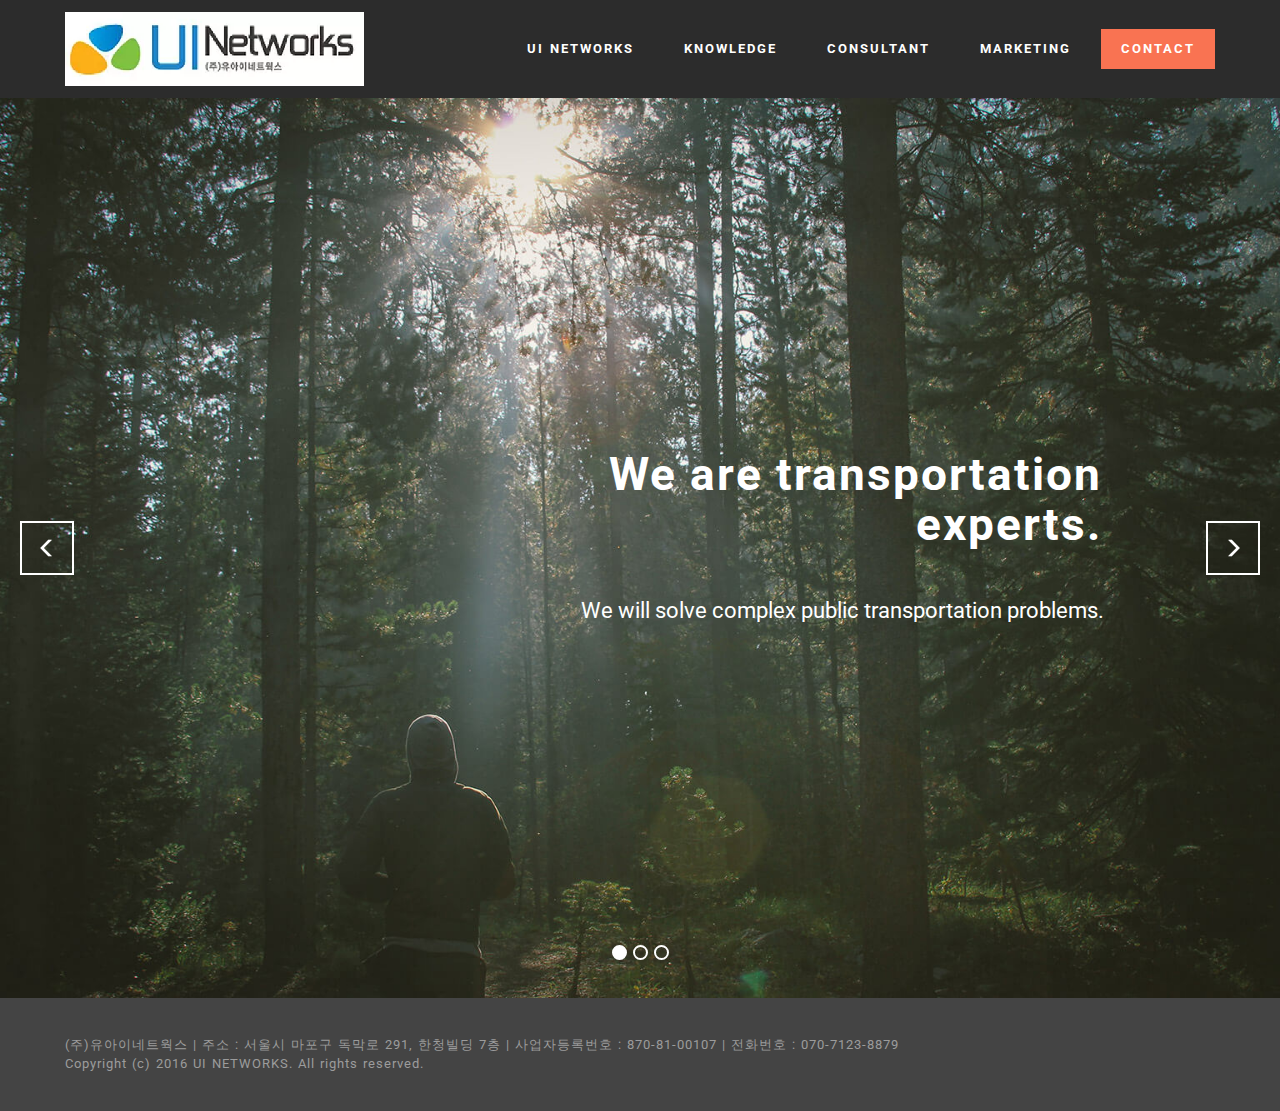
<file: index.html>
<!DOCTYPE html>
<html>
<head>
  <!-- Site made with Mobirise Website Builder v3.9.2, https://mobirise.com -->
  <meta charset="UTF-8">
  <meta http-equiv="X-UA-Compatible" content="IE=edge">
  <meta name="generator" content="Mobirise v3.9.2, mobirise.com">
  <meta name="viewport" content="width=device-width, initial-scale=1">
  <link rel="shortcut icon" href="assets/images/ui-518x128-8.png" type="image/x-icon">
  <meta name="description" content="">
  
  <link rel="stylesheet" href="https://fonts.googleapis.com/css?family=Roboto:700,400&amp;subset=cyrillic,latin,greek,vietnamese">
  <link rel="stylesheet" href="assets/bootstrap/css/bootstrap.min.css">
  <link rel="stylesheet" href="assets/mobirise/css/style.css">
  <link rel="stylesheet" href="assets/mobirise-slider/style.css">
  <link rel="stylesheet" href="assets/mobirise/css/mbr-additional.css" type="text/css">
  
  
  
</head>
<body>
<section class="mbr-navbar mbr-navbar--freeze mbr-navbar--absolute mbr-navbar--sticky mbr-navbar--auto-collapse" id="ext_menu-4">
    <div class="mbr-navbar__section mbr-section">
        <div class="mbr-section__container container">
            <div class="mbr-navbar__container">
                <div class="mbr-navbar__column mbr-navbar__column--s mbr-navbar__brand">
                    <span class="mbr-navbar__brand-link mbr-brand mbr-brand--inline">
                        <span class="mbr-brand__logo"><a href="index.html"><img src="assets/images/ui-518x128-8.png" class="mbr-navbar__brand-img mbr-brand__img" alt="Mobirise"></a></span>
                        <span class="mbr-brand__name"><a class="mbr-brand__name text-white" href="index.html"></a></span>
                    </span>
                </div>
                <div class="mbr-navbar__hamburger mbr-hamburger"><span class="mbr-hamburger__line"></span></div>
                <div class="mbr-navbar__column mbr-navbar__menu">
                    <nav class="mbr-navbar__menu-box mbr-navbar__menu-box--inline-right">
                        <div class="mbr-navbar__column">
                            <ul class="mbr-navbar__items mbr-navbar__items--right float-left mbr-buttons mbr-buttons--freeze mbr-buttons--right btn-decorator mbr-buttons--active"><li class="mbr-navbar__item"><a class="mbr-buttons__link btn text-white" href="home.html">UI NETWORKS</a></li><li class="mbr-navbar__item"><a class="mbr-buttons__link btn text-white" href="knowledge.html">KNOWLEDGE</a></li> <li class="mbr-navbar__item"><a class="mbr-buttons__link btn text-white" href="index.html">CONSULTANT</a></li> <li class="mbr-navbar__item"><a class="mbr-buttons__link btn text-white" href="marketing.html">MARKETING</a></li></ul>                            
                            <ul class="mbr-navbar__items mbr-navbar__items--right mbr-buttons mbr-buttons--freeze mbr-buttons--right btn-inverse mbr-buttons--active"><li class="mbr-navbar__item"><a class="mbr-buttons__btn btn btn-danger" href="contact.html">CONTACT</a></li></ul>
                        </div>
                    </nav>
                </div>
            </div>
        </div>
    </div>
</section>

<section class="engine"><a rel="external" href="https://mobirise.com">top wysiwyg site building software download</a></section><section class="mbr-slider mbr-section mbr-section--no-padding carousel slide mbr-after-navbar" data-ride="carousel" data-wrap="true" data-interval="5000" id="slider-3" style="background-color: rgb(255, 255, 255);">
    <div class="mbr-section__container">
        <div>
            <ol class="carousel-indicators">
                <li data-app-prevent-settings="" data-target="#slider-3" data-slide-to="0" class="active"></li><li data-app-prevent-settings="" data-target="#slider-3" data-slide-to="1"></li><li data-app-prevent-settings="" data-target="#slider-3" class="" data-slide-to="2"></li>
            </ol>
            <div class="carousel-inner" role="listbox">
                <div class="mbr-box mbr-section mbr-section--relative mbr-section--fixed-size mbr-section--bg-adapted item dark center mbr-section--full-height active" style="background-image: url(assets/images/slide1.jpg);">
                    <div class="mbr-box__magnet mbr-box__magnet--center-right mbr-box__magnet--sm-padding">
                                            
                        <div class=" container">
                            
                            <div class="row">
                                <div class=" col-md-6 col-md-offset-5">  

                                <div class="mbr-hero">
                                    <h1 class="mbr-hero__text">We are transportation experts.</h1>

                                    <p class="mbr-hero__subtext"></p><p>We will solve complex public transportation problems.</p><p></p>
                                </div>
                                
                                </div>
                            </div>
                        </div>
                    </div>
                </div><div class="mbr-box mbr-section mbr-section--relative mbr-section--fixed-size mbr-section--bg-adapted item dark center mbr-section--full-height" style="background-image: url(assets/images/slide2.jpg);">
                    <div class="mbr-box__magnet mbr-box__magnet--center-left mbr-box__magnet--sm-padding">
                                            
                        <div class=" container">
                            
                            <div class="row">
                                <div class=" col-md-6 col-md-offset-1">  

                                <div class="mbr-hero">
                                    <h1 class="mbr-hero__text">We are consultant for ITS in Southeast Asia.</h1>

                                    <p class="mbr-hero__subtext">We will provide you with an appropriate ITS proposal in an area that is not established.</p>
                                </div>
                                
                                </div>
                            </div>
                        </div>
                    </div>
                </div><div class="mbr-box mbr-section mbr-section--relative mbr-section--fixed-size mbr-section--bg-adapted item dark center mbr-section--full-height" style="background-image: url(assets/images/slide3.jpg);">
                    <div class="mbr-box__magnet mbr-box__magnet--center-center mbr-box__magnet--sm-padding">
                                            
                        <div class=" container">
                            
                            <div class="row">
                                <div class=" col-md-8 col-md-offset-2">  

                                <div class="mbr-hero">
                                    <h1 class="mbr-hero__text">We aim for marketing business that customer wants.</h1>

                                    <p class="mbr-hero__subtext">We will deal with various items that our customers want.</p>
                                </div>
                                
                                </div>
                            </div>
                        </div>
                    </div>
                </div>
            </div>
            
            <a data-app-prevent-settings="" class="left carousel-control" role="button" data-slide="prev" href="#slider-3">
                <span class="glyphicon glyphicon-menu-left" aria-hidden="true"></span>
                <span class="sr-only">Previous</span>
            </a>
            <a data-app-prevent-settings="" class="right carousel-control" role="button" data-slide="next" href="#slider-3">
                <span class="glyphicon glyphicon-menu-right" aria-hidden="true"></span>
                <span class="sr-only">Next</span>
            </a>
        </div>
    </div>
</section>

<footer class="mbr-section mbr-section--relative mbr-section--fixed-size" id="footer1-a" style="background-color: rgb(68, 68, 68);">
    
    <div class="mbr-section__container container">
        <div class="mbr-footer mbr-footer--wysiwyg row" style="padding-top: 36.900000000000006px; padding-bottom: 36.900000000000006px;">
            <div class="col-sm-12">
                <p class="mbr-footer__copyright">(주)유아이네트웍스 | 주소 : 서울시 마포구 독막로 291, 한청빌딩 7층 | 사업자등록번호 : 870-81-00107 | 전화번호 : 070-7123-8879<br>Copyright (c) 2016 UI NETWORKS. All rights reserved.</p>
            </div>
        </div>
    </div>
</footer>


  <script src="assets/web/assets/jquery/jquery.min.js"></script>
  <script src="assets/bootstrap/js/bootstrap.min.js"></script>
  <script src="assets/smooth-scroll/SmoothScroll.js"></script>
  <script src="assets/bootstrap-carousel-swipe/bootstrap-carousel-swipe.js"></script>
  <script src="assets/mobirise/js/script.js"></script>
  
  
</body>
</html>
</file>
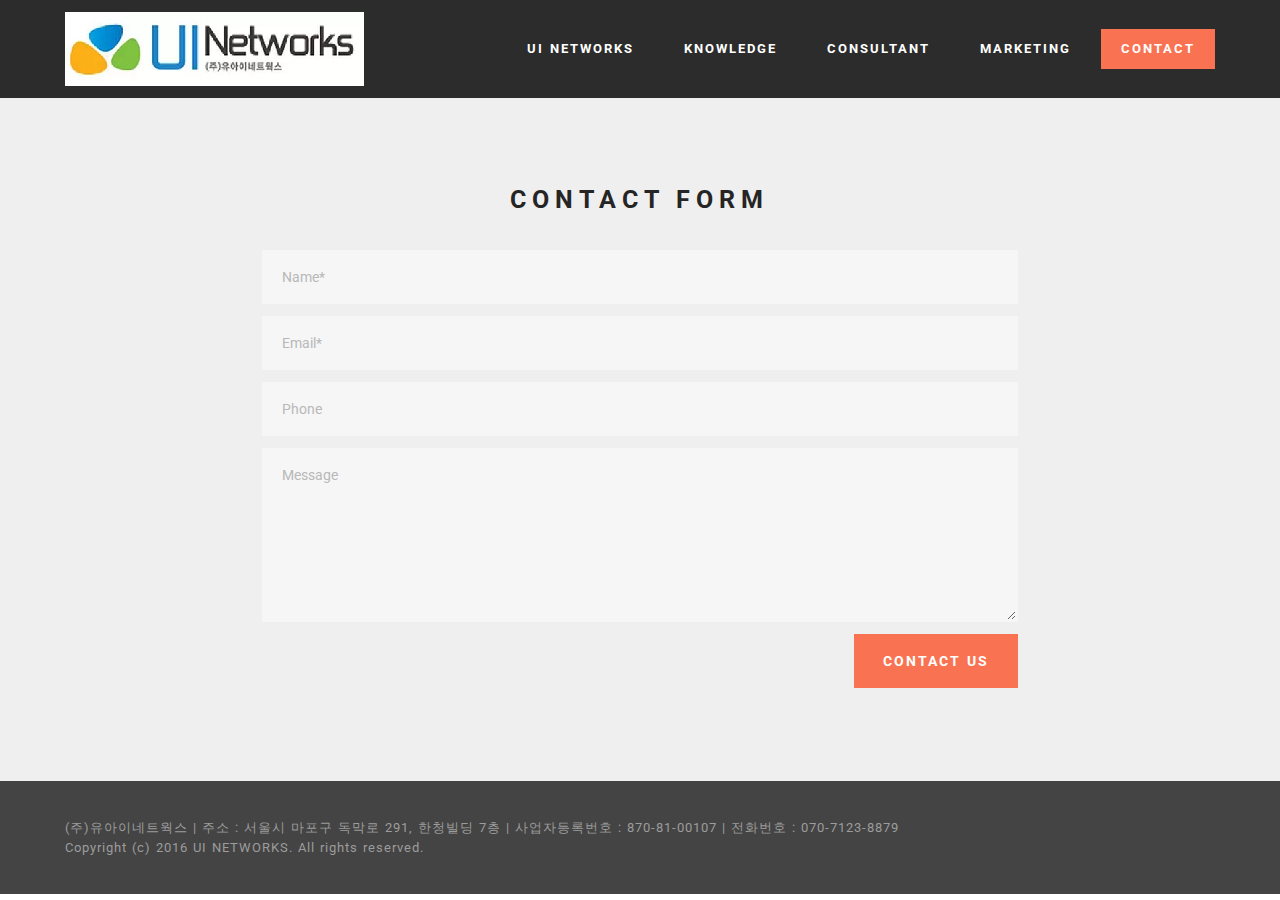
<file: contact.html>
<!DOCTYPE html>
<html>
<head>
  <!-- Site made with Mobirise Website Builder v3.9.2, https://mobirise.com -->
  <meta charset="UTF-8">
  <meta http-equiv="X-UA-Compatible" content="IE=edge">
  <meta name="generator" content="Mobirise v3.9.2, mobirise.com">
  <meta name="viewport" content="width=device-width, initial-scale=1">
  <link rel="shortcut icon" href="assets/images/ui-518x128-8.png" type="image/x-icon">
  <meta name="description" content="">
  
  <link rel="stylesheet" href="https://fonts.googleapis.com/css?family=Roboto:700,400&amp;subset=cyrillic,latin,greek,vietnamese">
  <link rel="stylesheet" href="assets/bootstrap/css/bootstrap.min.css">
  <link rel="stylesheet" href="assets/mobirise/css/style.css">
  <link rel="stylesheet" href="assets/mobirise/css/mbr-additional.css" type="text/css">
  
  
  
</head>
<body>
<section class="mbr-navbar mbr-navbar--freeze mbr-navbar--absolute mbr-navbar--sticky mbr-navbar--auto-collapse" id="ext_menu-d">
    <div class="mbr-navbar__section mbr-section">
        <div class="mbr-section__container container">
            <div class="mbr-navbar__container">
                <div class="mbr-navbar__column mbr-navbar__column--s mbr-navbar__brand">
                    <span class="mbr-navbar__brand-link mbr-brand mbr-brand--inline">
                        <span class="mbr-brand__logo"><a href="index.html"><img src="assets/images/ui-518x128-29.png" class="mbr-navbar__brand-img mbr-brand__img" alt="Mobirise"></a></span>
                        <span class="mbr-brand__name"><a class="mbr-brand__name text-white" href="index.html"></a></span>
                    </span>
                </div>
                <div class="mbr-navbar__hamburger mbr-hamburger"><span class="mbr-hamburger__line"></span></div>
                <div class="mbr-navbar__column mbr-navbar__menu">
                    <nav class="mbr-navbar__menu-box mbr-navbar__menu-box--inline-right">
                        <div class="mbr-navbar__column">
                            <ul class="mbr-navbar__items mbr-navbar__items--right float-left mbr-buttons mbr-buttons--freeze mbr-buttons--right btn-decorator mbr-buttons--active"><li class="mbr-navbar__item"><a class="mbr-buttons__link btn text-white" href="home.html">UI NETWORKS</a></li><li class="mbr-navbar__item"><a class="mbr-buttons__link btn text-white" href="knowledge.html">KNOWLEDGE</a></li> <li class="mbr-navbar__item"><a class="mbr-buttons__link btn text-white" href="index.html">CONSULTANT</a></li> <li class="mbr-navbar__item"><a class="mbr-buttons__link btn text-white" href="marketing.html">MARKETING</a></li></ul>                            
                            <ul class="mbr-navbar__items mbr-navbar__items--right mbr-buttons mbr-buttons--freeze mbr-buttons--right btn-inverse mbr-buttons--active"><li class="mbr-navbar__item"><a class="mbr-buttons__btn btn btn-danger" href="contact.html">CONTACT</a></li></ul>
                        </div>
                    </nav>
                </div>
            </div>
        </div>
    </div>
</section>

<section class="engine"><a rel="external" href="https://mobirise.com">free bootstrap web site building software</a></section><section class="mbr-section mbr-section--relative mbr-section--fixed-size mbr-after-navbar" id="form1-g" style="background-color: rgb(239, 239, 239);">
    
    <div class="mbr-section__container mbr-section__container--std-padding container" style="padding-top: 93px; padding-bottom: 93px;">
        <div class="row">
            <div class="col-sm-12">
                <div class="row">
                    <div class="col-sm-8 col-sm-offset-2" data-form-type="formoid">
                        <div class="mbr-header mbr-header--center mbr-header--std-padding">
                            <h2 class="mbr-header__text">CONTACT FORM</h2>
                        </div>
                        <div data-form-alert="true">
                            <div class="hide" data-form-alert-success="true">Thanks for filling out form!</div>
                        </div>
                        <form action="https://mobirise.com/" method="post" data-form-title="CONTACT FORM">
                            <input type="hidden" value="Y6APUU7YTJmVX1b7m0jicgc12q+go+pK7VuCpMiMILgSHluSMGEYFkfy2xPbowPDffKpSZ6f8Ihz+dcitRpflYhik6SqbQZ6D3UpI3vz34fZeA0p89jCsYmqyUe8neP2" data-form-email="true">
                            <div class="form-group">
                                <input type="text" class="form-control" name="name" required="" placeholder="Name*" data-form-field="Name">
                            </div>
                            <div class="form-group">
                                <input type="email" class="form-control" name="email" required="" placeholder="Email*" data-form-field="Email">
                            </div>
                            <div class="form-group">
                                <input type="tel" class="form-control" name="phone" placeholder="Phone" data-form-field="Phone">
                            </div>
                            <div class="form-group">
                                <textarea class="form-control" name="message" rows="7" placeholder="Message" data-form-field="Message"></textarea>
                            </div>
                            <div class="mbr-buttons mbr-buttons--right"><button type="submit" class="mbr-buttons__btn btn btn-lg btn-danger">CONTACT US</button></div>
                        </form>
                    </div>
                </div>
            </div>
        </div>
    </div>
</section>

<footer class="mbr-section mbr-section--relative mbr-section--fixed-size" id="footer1-e" style="background-color: rgb(68, 68, 68);">
    
    <div class="mbr-section__container container">
        <div class="mbr-footer mbr-footer--wysiwyg row" style="padding-top: 36.900000000000006px; padding-bottom: 36.900000000000006px;">
            <div class="col-sm-12">
                <p class="mbr-footer__copyright">(주)유아이네트웍스 | 주소 : 서울시 마포구 독막로 291, 한청빌딩 7층 | 사업자등록번호 : 870-81-00107 | 전화번호 : 070-7123-8879<br>Copyright (c) 2016 UI NETWORKS. All rights reserved.</p>
            </div>
        </div>
    </div>
</footer>


  <script src="assets/web/assets/jquery/jquery.min.js"></script>
  <script src="assets/bootstrap/js/bootstrap.min.js"></script>
  <script src="assets/smooth-scroll/SmoothScroll.js"></script>
  <!--[if lte IE 9]>
    <script src="assets/jquery-placeholder/jquery.placeholder.min.js"></script>
  <![endif]-->
  <script src="assets/mobirise/js/script.js"></script>
  <script src="assets/formoid/formoid.min.js"></script>
  
  
</body>
</html>
</file>
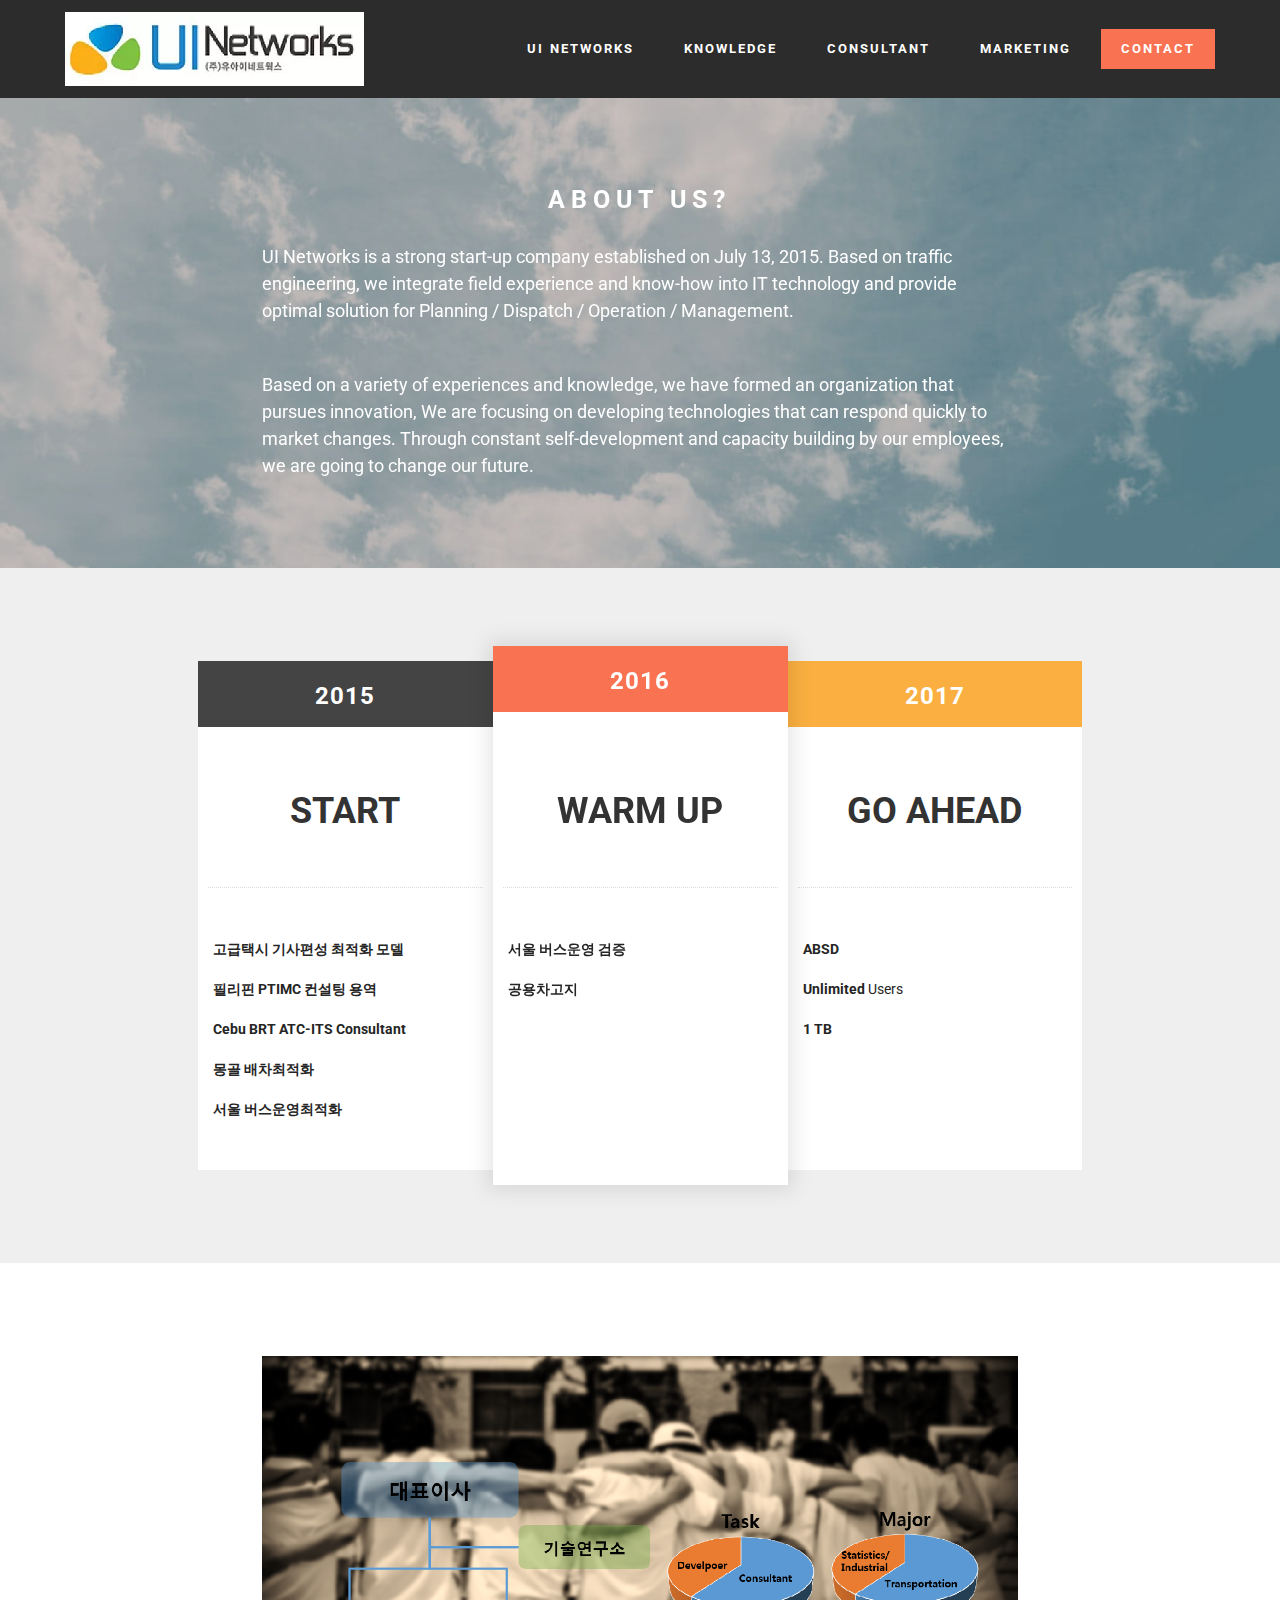
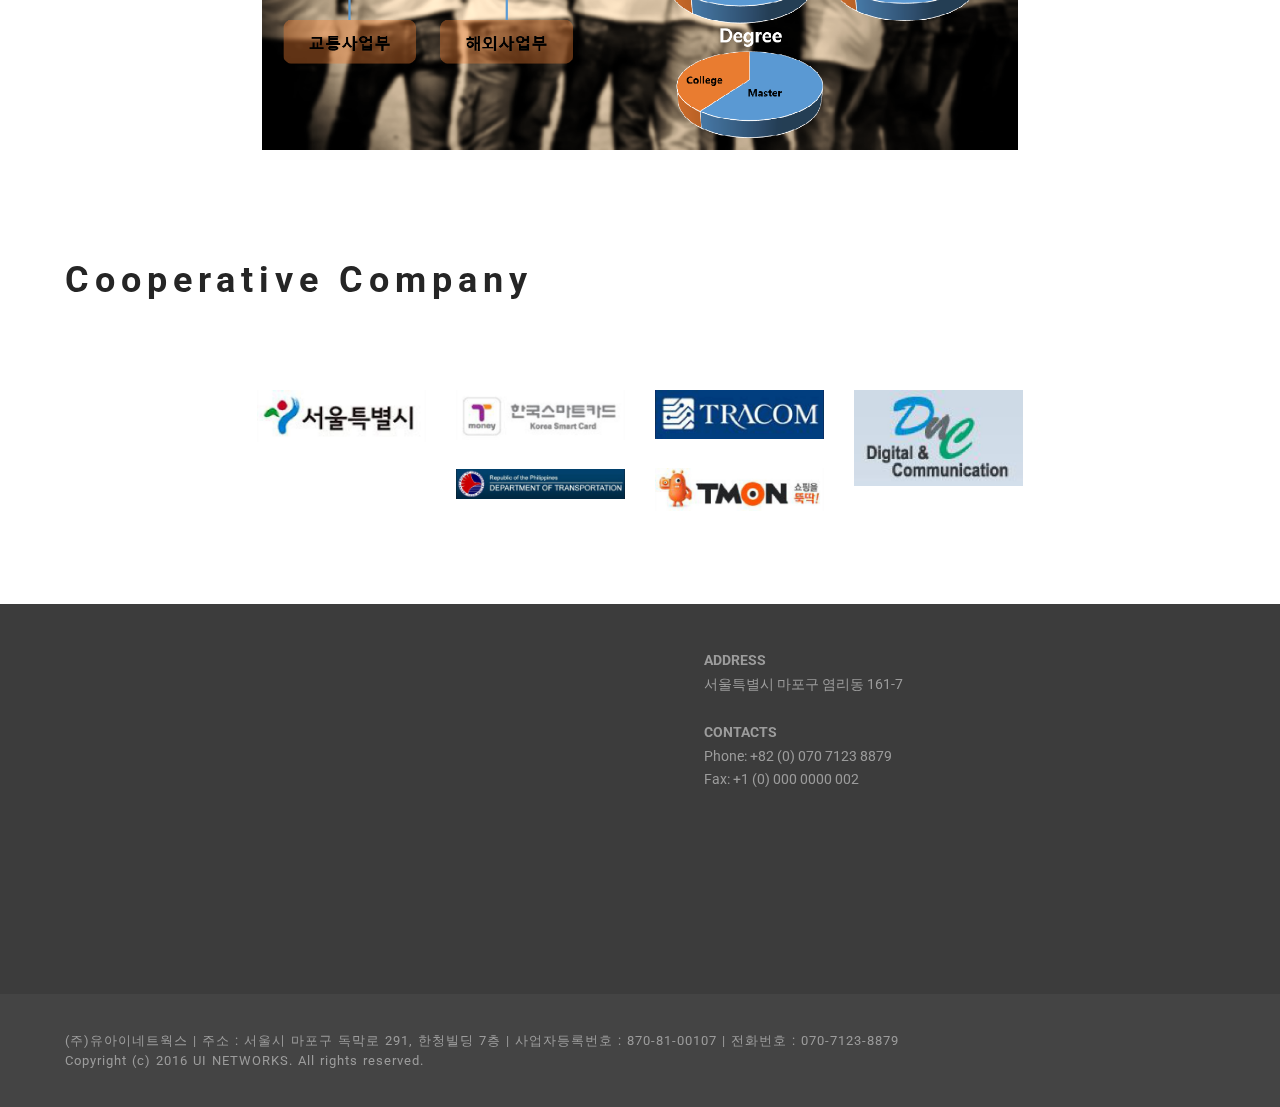
<file: home.html>
<!DOCTYPE html>
<html>
<head>
  <!-- Site made with Mobirise Website Builder v3.9.2, https://mobirise.com -->
  <meta charset="UTF-8">
  <meta http-equiv="X-UA-Compatible" content="IE=edge">
  <meta name="generator" content="Mobirise v3.9.2, mobirise.com">
  <meta name="viewport" content="width=device-width, initial-scale=1">
  <link rel="shortcut icon" href="assets/images/ui-518x128-8.png" type="image/x-icon">
  <meta name="description" content="">
  
  <link rel="stylesheet" href="https://fonts.googleapis.com/css?family=Roboto:700,400&amp;subset=cyrillic,latin,greek,vietnamese">
  <link rel="stylesheet" href="assets/bootstrap/css/bootstrap.min.css">
  <link rel="stylesheet" href="assets/mobirise/css/style.css">
  <link rel="stylesheet" href="assets/mobirise-gallery/style.css">
  <link rel="stylesheet" href="assets/mobirise-slider/style.css">
  <link rel="stylesheet" href="assets/mobirise/css/mbr-additional.css" type="text/css">
  
  
  
</head>
<body>
<section class="mbr-navbar mbr-navbar--freeze mbr-navbar--absolute mbr-navbar--sticky mbr-navbar--auto-collapse" id="ext_menu-5">
    <div class="mbr-navbar__section mbr-section">
        <div class="mbr-section__container container">
            <div class="mbr-navbar__container">
                <div class="mbr-navbar__column mbr-navbar__column--s mbr-navbar__brand">
                    <span class="mbr-navbar__brand-link mbr-brand mbr-brand--inline">
                        <span class="mbr-brand__logo"><a href="index.html"><img src="assets/images/ui-518x128-55.png" class="mbr-navbar__brand-img mbr-brand__img" alt="Mobirise"></a></span>
                        <span class="mbr-brand__name"><a class="mbr-brand__name text-white" href="index.html"></a></span>
                    </span>
                </div>
                <div class="mbr-navbar__hamburger mbr-hamburger"><span class="mbr-hamburger__line"></span></div>
                <div class="mbr-navbar__column mbr-navbar__menu">
                    <nav class="mbr-navbar__menu-box mbr-navbar__menu-box--inline-right">
                        <div class="mbr-navbar__column">
                            <ul class="mbr-navbar__items mbr-navbar__items--right float-left mbr-buttons mbr-buttons--freeze mbr-buttons--right btn-decorator mbr-buttons--active"><li class="mbr-navbar__item"><a class="mbr-buttons__link btn text-white" href="home.html">UI NETWORKS</a></li><li class="mbr-navbar__item"><a class="mbr-buttons__link btn text-white" href="knowledge.html">KNOWLEDGE</a></li> <li class="mbr-navbar__item"><a class="mbr-buttons__link btn text-white" href="index.html">CONSULTANT</a></li> <li class="mbr-navbar__item"><a class="mbr-buttons__link btn text-white" href="marketing.html">MARKETING</a></li></ul>                            
                            <ul class="mbr-navbar__items mbr-navbar__items--right mbr-buttons mbr-buttons--freeze mbr-buttons--right btn-inverse mbr-buttons--active"><li class="mbr-navbar__item"><a class="mbr-buttons__btn btn btn-danger" href="contact.html">CONTACT</a></li></ul>
                        </div>
                    </nav>
                </div>
            </div>
        </div>
    </div>
</section>

<section class="engine"><a rel="external" href="https://mobirise.com">easy html web builder software</a></section><section class="mbr-section mbr-section--relative mbr-section--fixed-size mbr-parallax-background mbr-after-navbar" id="content5-z" style="background-image: url(assets/images/bg3.jpg);">
    <div class="mbr-overlay" style="opacity: 0.2; background-color: rgb(40, 50, 78);"></div>
    <div class="mbr-section__container container mbr-section__container--first" style="padding-top: 93px;">
        <div class="mbr-header mbr-header--wysiwyg row">
            <div class="col-sm-8 col-sm-offset-2">
                <h3 class="mbr-header__text">ABOUT US?</h3>
                
            </div>
        </div>
    </div>
    <div class="mbr-section__container container mbr-section__container--last" style="padding-bottom: 93px;">
        <div class="row">
            <div class="mbr-article mbr-article--wysiwyg col-sm-8 col-sm-offset-2"><p>UI Networks is a strong start-up company established on July 13, 2015. Based on traffic engineering, we integrate field experience and know-how into IT technology and provide optimal solution for Planning / Dispatch / Operation / Management.</p><p><br></p><p>Based on a variety of experiences and knowledge, we have formed an organization that pursues innovation, We are focusing on developing technologies that can respond quickly to market changes. Through constant self-development and capacity building by our employees, we are going to change our future.</p></div>
        </div>
    </div>
    
</section>

<section class="mbr-section mbr-section--relative mbr-section--fixed-size" id="pricing-table1-i" style="background-color: rgb(239, 239, 239);">
    
    <div class="mbr-section__container mbr-section__container--std-top-padding container" style="padding-top: 93px; margin-bottom: 0px;">
        <div class="row">
            <div class="mbr-plan col-xs-12 mbr-plan--first col-lg-3 col-sm-4 col-lg-offset-1-5 col-sm-0">
                <div class="mbr-plan__box">
                    <div class="mbr-plan__header">
                        <div class="mbr-header mbr-header--reduce mbr-header--center mbr-header--wysiwyg">
                            <h3 class="mbr-header__text">2015</h3>
                        </div>
                    </div>
                    <div class="mbr-plan__number">
                        <div class="mbr-number mbr-number--price">
                            <div class="mbr-number__num">
                                <div class="mbr-number__group">
                                    <sup class="mbr-number__left"></sup><span class="mbr-number__value">START</span>
                                </div>
                            </div>
                            <div class="mbr-number__caption"></div>
                        </div>
                    </div>
                    <div class="mbr-plan__details"><ul><li><strong>고급택시 기사편성 최적화 모델</strong></li><li><strong>필리핀 PTIMC 컨설팅 용역</strong></li><li><strong>Cebu BRT ATC-ITS Consultant</strong></li><li><strong>몽골 배차최적화</strong></li><li><strong>서울 버스운영최적화</strong></li></ul></div>
                    
                </div>
            </div>
            
            <div class="mbr-plan col-xs-12 mbr-plan--danger mbr-plan--favorite col-lg-3 col-sm-4">
                <div class="mbr-plan__box">
                    <div class="mbr-plan__header">
                        <div class="mbr-header mbr-header--reduce mbr-header--center mbr-header--wysiwyg">
                            <h3 class="mbr-header__text">2016</h3>
                        </div>
                    </div>
                    <div class="mbr-plan__number">
                        <div class="mbr-number mbr-number--price">
                            <div class="mbr-number__num">
                                <div class="mbr-number__group">
                                    <sup class="mbr-number__left"></sup><span class="mbr-number__value">WARM UP</span>
                                </div>
                            </div>
                            <div class="mbr-number__caption"></div>
                        </div>
                    </div>
                    <div class="mbr-plan__details"><ul><li><strong>서울 버스운영 검증</strong></li><li><font color="#252525"><strong>공용차고지</strong></font></li><li><strong><br></strong></li><li><br></li><li><br></li></ul></div>
                    
                </div>
            </div>
            <div class="mbr-plan col-xs-12 mbr-plan--warning mbr-plan--last col-lg-3 col-sm-4">
                <div class="mbr-plan__box">
                    <div class="mbr-plan__header">
                        <div class="mbr-header mbr-header--reduce mbr-header--center mbr-header--wysiwyg">
                            <h3 class="mbr-header__text">2017</h3>
                        </div>
                    </div>
                    <div class="mbr-plan__number">
                        <div class="mbr-number mbr-number--price">
                            <div class="mbr-number__num">
                                <div class="mbr-number__group">
                                    <sup class="mbr-number__left"></sup><span class="mbr-number__value">GO AHEAD</span>
                                </div>
                            </div>
                            <div class="mbr-number__caption"></div>
                        </div>
                    </div>
                    <div class="mbr-plan__details"><ul><li><strong>ABSD</strong></li><li><strong>Unlimited</strong> Users</li><li><strong>1 TB</strong></li><li><strong><br></strong></li><li><strong><br></strong></li></ul></div>
                    
                </div>
            </div>
            
        </div>
    </div>
</section>

<section class="mbr-section" id="image2-18">
    <div class="mbr-section__container container mbr-section__container--isolated">
        <div class="row">
            <div class="col-sm-8 col-sm-offset-2">
                <figure class="mbr-figure mbr-figure--wysiwyg mbr-figure--full-width mbr-figure--caption-inside-bottom">

                    <div><img src="assets/images/1400x729-33.png" class="mbr-figure__img"></div>
                    
                </figure>
            </div>
        </div>
    </div>
</section>

<section class="mbr-section mbr-section--relative mbr-section--short-paddings" id="msg-box2-16" style="background-color: rgb(255, 255, 255);">

    

    <div class="mbr-section__container mbr-section__container--isolated container" style="padding-top: 20px; padding-bottom: 0px;">
        <div class="row">
            <div class="mbr-box mbr-box--fixed mbr-box--adapted">
                <div class="mbr-box__magnet mbr-box__magnet--top-left mbr-section__left col-sm-8">
                    <div class="mbr-section__container">
                        <div class="mbr-header mbr-header--auto-align mbr-header--wysiwyg">
                            <h3 class="mbr-header__text">Cooperative Company</h3>
                        </div>
                    </div>
                    
                </div>
                <div class="mbr-box__magnet mbr-box__magnet--top-left mbr-section__right col-sm-4">
                    
                </div>
            </div>
        </div>
    </div>

</section>

<section class="mbr-gallery mbr-section mbr-section--no-padding" id="gallery2-15">
    <!-- Gallery -->
    <div class="container mbr-section__container mbr-gallery-layout-article mbr-section__container--isolated">
        <div class=" col-sm-8 col-sm-offset-2">
            <div class="row mbr-gallery-row">

                <div class="col-lg-3 col-md-4 col-sm-6 col-xs-12 mbr-gallery-item">

                     

                    <a href="#lb-gallery2-15" data-slide-to="0" data-toggle="modal">
                        <img alt="" src="assets/images/2000x620-78-2000x620-98.jpg">
                        <span class="icon glyphicon glyphicon-zoom-in"></span>
                    </a>
                </div><div class="col-lg-3 col-md-4 col-sm-6 col-xs-12 mbr-gallery-item">

                     

                    <a href="#lb-gallery2-15" data-slide-to="1" data-toggle="modal">
                        <img alt="" src="assets/images/2000x588-58-2000x588-32.jpg">
                        <span class="icon glyphicon glyphicon-zoom-in"></span>
                    </a>
                </div><div class="col-lg-3 col-md-4 col-sm-6 col-xs-12 mbr-gallery-item">

                     

                    <a href="#lb-gallery2-15" data-slide-to="2" data-toggle="modal">
                        <img alt="" src="assets/images/2000x578-87-2000x578-13.jpg">
                        <span class="icon glyphicon glyphicon-zoom-in"></span>
                    </a>
                </div><div class="col-lg-3 col-md-4 col-sm-6 col-xs-12 mbr-gallery-item">

                     

                    <a href="#lb-gallery2-15" data-slide-to="3" data-toggle="modal">
                        <img alt="" src="assets/images/2000x1133-36-2000x1133-77.jpg">
                        <span class="icon glyphicon glyphicon-zoom-in"></span>
                    </a>
                </div><div class="col-lg-3 col-md-4 col-sm-6 col-xs-12 mbr-gallery-item">

                     

                    <a href="#lb-gallery2-15" data-slide-to="4" data-toggle="modal">
                        <img alt="" src="assets/images/2000x504-30-2000x504-9.jpg">
                        <span class="icon glyphicon glyphicon-zoom-in"></span>
                    </a>
                </div><div class="col-lg-3 col-md-4 col-sm-6 col-xs-12 mbr-gallery-item">

                     

                    <a href="#lb-gallery2-15" data-slide-to="5" data-toggle="modal">
                        <img alt="" src="assets/images/2000x351-45-2000x351-14.jpg">
                        <span class="icon glyphicon glyphicon-zoom-in"></span>
                    </a>
                </div>
            </div>
        </div>
        <div class="clearfix"></div>
    </div>

    <!-- Lightbox -->
    <div data-app-prevent-settings="" class="mbr-slider modal fade carousel slide" tabindex="-1" data-keyboard="true" data-interval="false" id="lb-gallery2-15">
        <div class="modal-dialog">
            <div class="modal-content">
                <div class="modal-body">
                    <ol class="carousel-indicators">
                        <li data-app-prevent-settings="" data-target="#lb-gallery2-15" data-slide-to="0"></li><li data-app-prevent-settings="" data-target="#lb-gallery2-15" data-slide-to="1"></li><li data-app-prevent-settings="" data-target="#lb-gallery2-15" data-slide-to="2"></li><li data-app-prevent-settings="" data-target="#lb-gallery2-15" data-slide-to="3"></li><li data-app-prevent-settings="" data-target="#lb-gallery2-15" data-slide-to="4"></li><li data-app-prevent-settings="" data-target="#lb-gallery2-15" class=" active" data-slide-to="5"></li>
                    </ol>
                    <div class="carousel-inner">
                        <div class="item">
                            <img alt="" src="assets/images/2000x620-78.jpg">
                        </div><div class="item">
                            <img alt="" src="assets/images/2000x588-58.jpg">
                        </div><div class="item">
                            <img alt="" src="assets/images/2000x578-87.jpg">
                        </div><div class="item">
                            <img alt="" src="assets/images/2000x1133-36.jpg">
                        </div><div class="item">
                            <img alt="" src="assets/images/2000x504-30.jpg">
                        </div><div class="item active">
                            <img alt="" src="assets/images/2000x351-45.jpg">
                        </div>
                    </div>
                    <a class="left carousel-control" role="button" data-slide="prev" href="#lb-gallery2-15">
                        <span class="glyphicon glyphicon-menu-left" aria-hidden="true"></span>
                        <span class="sr-only">Previous</span>
                    </a>
                    <a class="right carousel-control" role="button" data-slide="next" href="#lb-gallery2-15">
                        <span class="glyphicon glyphicon-menu-right" aria-hidden="true"></span>
                        <span class="sr-only">Next</span>
                    </a>

                    <a class="close" href="#" role="button" data-dismiss="modal">
                        <span class="glyphicon glyphicon-remove" aria-hidden="true"></span>
                        <span class="sr-only">Close</span>
                    </a>
                </div>
            </div>
        </div>
    </div>
</section>

<section class="mbr-section mbr-section--relative mbr-section--fixed-size" id="contacts2-b" style="background-color: rgb(60, 60, 60);">
    
    <div class="mbr-section__container container">
        <div class="mbr-contacts mbr-contacts--wysiwyg row" style="padding-top: 45px; padding-bottom: 45px;">
            <div class="col-sm-6">
                <figure class="mbr-figure mbr-figure--wysiwyg mbr-figure--full-width mbr-figure--no-bg">
                    <div class="mbr-figure__map mbr-figure__map--short"><iframe frameborder="0" style="border:0" src="https://www.google.com/maps/embed/v1/place?key=AIzaSyA0Dx_boXQiwvdz8sJHoYeZNVTdoWONYkU&amp;q=place_id:ChIJP_Xy8qSYfDURgpUbP2FEU7s" allowfullscreen=""></iframe></div>
                </figure>
            </div>
            <div class="col-sm-6">
                <div class="row">
                    <div class="col-sm-5 col-sm-offset-1">
                        <p class="mbr-contacts__text"><strong>ADDRESS</strong><br>서울특별시 마포구 염리동 161-7<br><br>
<strong>CONTACTS</strong><br>
Phone: +82 (0) 070 7123 8879<br>
Fax: +1 (0) 000 0000 002</p>
                    </div>
                    <div class="col-sm-6"></div>
                </div>
            </div>
        </div>
    </div>
</section>

<footer class="mbr-section mbr-section--relative mbr-section--fixed-size" id="footer1-a" style="background-color: rgb(68, 68, 68);">
    
    <div class="mbr-section__container container">
        <div class="mbr-footer mbr-footer--wysiwyg row" style="padding-top: 36.900000000000006px; padding-bottom: 36.900000000000006px;">
            <div class="col-sm-12">
                <p class="mbr-footer__copyright">(주)유아이네트웍스 | 주소 : 서울시 마포구 독막로 291, 한청빌딩 7층 | 사업자등록번호 : 870-81-00107 | 전화번호 : 070-7123-8879<br>Copyright (c) 2016 UI NETWORKS. All rights reserved.</p>
            </div>
        </div>
    </div>
</footer>


  <script src="assets/web/assets/jquery/jquery.min.js"></script>
  <script src="assets/bootstrap/js/bootstrap.min.js"></script>
  <script src="assets/smooth-scroll/SmoothScroll.js"></script>
  <script src="assets/jarallax/jarallax.js"></script>
  <script src="assets/masonry/masonry.pkgd.min.js"></script>
  <script src="assets/imagesloaded/imagesloaded.pkgd.min.js"></script>
  <script src="assets/bootstrap-carousel-swipe/bootstrap-carousel-swipe.js"></script>
  <script src="assets/mobirise/js/script.js"></script>
  <script src="assets/mobirise-gallery/script.js"></script>
  
  
</body>
</html>
</file>
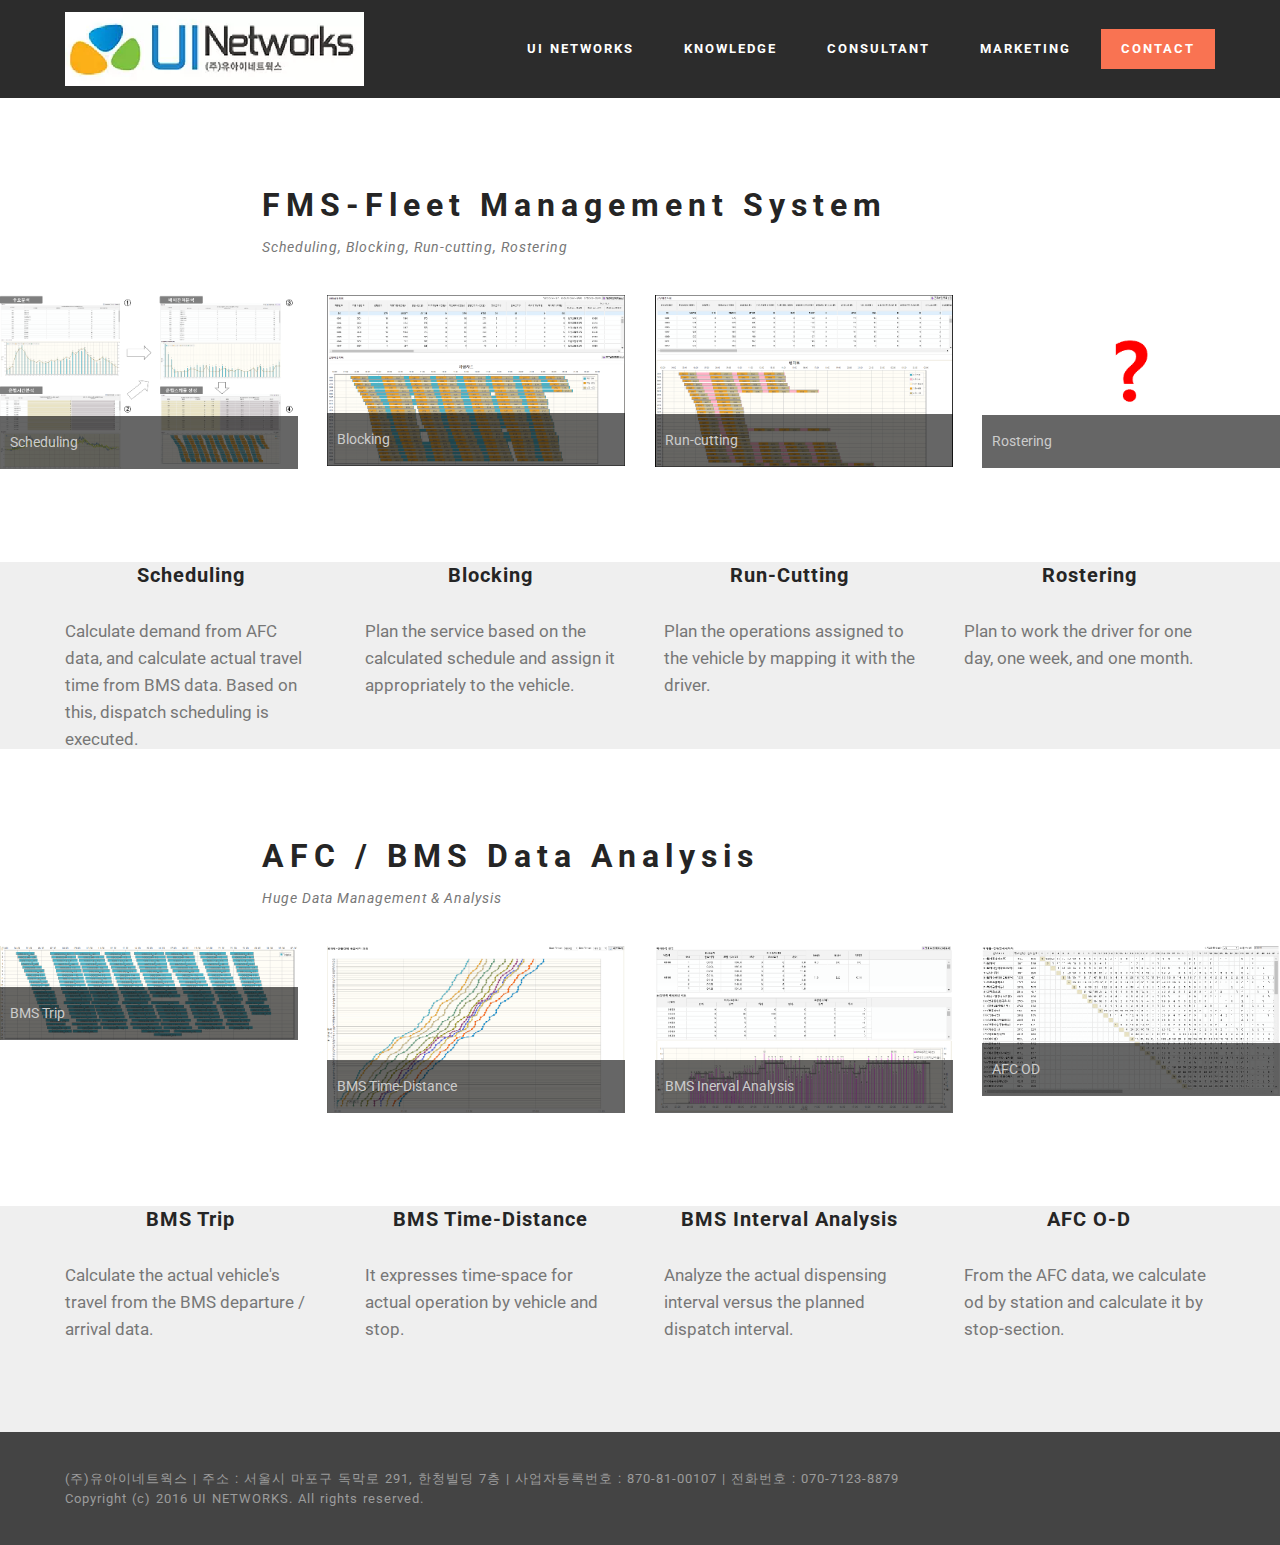
<file: knowledge.html>
<!DOCTYPE html>
<html>
<head>
  <!-- Site made with Mobirise Website Builder v3.9.2, https://mobirise.com -->
  <meta charset="UTF-8">
  <meta http-equiv="X-UA-Compatible" content="IE=edge">
  <meta name="generator" content="Mobirise v3.9.2, mobirise.com">
  <meta name="viewport" content="width=device-width, initial-scale=1">
  <link rel="shortcut icon" href="assets/images/ui-518x128-8.png" type="image/x-icon">
  <meta name="description" content="">
  
  <link rel="stylesheet" href="https://fonts.googleapis.com/css?family=Roboto:700,400&amp;subset=cyrillic,latin,greek,vietnamese">
  <link rel="stylesheet" href="assets/bootstrap/css/bootstrap.min.css">
  <link rel="stylesheet" href="assets/mobirise/css/style.css">
  <link rel="stylesheet" href="assets/mobirise-gallery/style.css">
  <link rel="stylesheet" href="assets/mobirise-slider/style.css">
  <link rel="stylesheet" href="assets/mobirise/css/mbr-additional.css" type="text/css">
  
  
  
</head>
<body>
<section class="mbr-navbar mbr-navbar--freeze mbr-navbar--absolute mbr-navbar--sticky mbr-navbar--auto-collapse" id="ext_menu-o">
    <div class="mbr-navbar__section mbr-section">
        <div class="mbr-section__container container">
            <div class="mbr-navbar__container">
                <div class="mbr-navbar__column mbr-navbar__column--s mbr-navbar__brand">
                    <span class="mbr-navbar__brand-link mbr-brand mbr-brand--inline">
                        <span class="mbr-brand__logo"><a href="index.html"><img src="assets/images/ui-518x128-88.png" class="mbr-navbar__brand-img mbr-brand__img" alt="Mobirise"></a></span>
                        <span class="mbr-brand__name"><a class="mbr-brand__name text-white" href="index.html"></a></span>
                    </span>
                </div>
                <div class="mbr-navbar__hamburger mbr-hamburger"><span class="mbr-hamburger__line"></span></div>
                <div class="mbr-navbar__column mbr-navbar__menu">
                    <nav class="mbr-navbar__menu-box mbr-navbar__menu-box--inline-right">
                        <div class="mbr-navbar__column">
                            <ul class="mbr-navbar__items mbr-navbar__items--right float-left mbr-buttons mbr-buttons--freeze mbr-buttons--right btn-decorator mbr-buttons--active"><li class="mbr-navbar__item"><a class="mbr-buttons__link btn text-white" href="home.html">UI NETWORKS</a></li><li class="mbr-navbar__item"><a class="mbr-buttons__link btn text-white" href="knowledge.html">KNOWLEDGE</a></li> <li class="mbr-navbar__item"><a class="mbr-buttons__link btn text-white" href="index.html">CONSULTANT</a></li> <li class="mbr-navbar__item"><a class="mbr-buttons__link btn text-white" href="marketing.html">MARKETING</a></li></ul>                            
                            <ul class="mbr-navbar__items mbr-navbar__items--right mbr-buttons mbr-buttons--freeze mbr-buttons--right btn-inverse mbr-buttons--active"><li class="mbr-navbar__item"><a class="mbr-buttons__btn btn btn-danger" href="contact.html">CONTACT</a></li></ul>
                        </div>
                    </nav>
                </div>
            </div>
        </div>
    </div>
</section>

<section class="engine"><a rel="external" href="https://mobirise.com">free mobile web page building software download</a></section><section class="mbr-section mbr-after-navbar" id="header3-r">
    <div class="mbr-section__container container mbr-section__container--first">
        <div class="mbr-header mbr-header--wysiwyg row">
            <div class="col-sm-8 col-sm-offset-2">
                <h3 class="mbr-header__text">FMS-Fleet Management System</h3>
                <p class="mbr-header__subtext">Scheduling, Blocking, Run-cutting, Rostering</p>
            </div>
        </div>
    </div>
</section>

<section class="mbr-gallery mbr-section mbr-section--no-padding" id="gallery2-q">
    <!-- Gallery -->
    <div class="mbr-section__container mbr-gallery-layout-article mbr-section__container--last">
        <div>
            <div class="row mbr-gallery-row">

                <div class="col-lg-3 col-md-4 col-sm-6 col-xs-12 mbr-gallery-item">

                     <figcaption class="mbr-figure__caption mbr-figure__caption--std-grid">
                        <div class="mbr-caption-background"></div>
                        <small class="mbr-figure__caption-small">Scheduling</small>
                    </figcaption>

                    <a href="#lb-gallery2-q" data-slide-to="0" data-toggle="modal">
                        <img alt="" src="assets/images/2000x1169-49-2000x1169-42.png">
                        <span class="icon glyphicon glyphicon-zoom-in"></span>
                    </a>
                </div><div class="col-lg-3 col-md-4 col-sm-6 col-xs-12 mbr-gallery-item">

                     <figcaption class="mbr-figure__caption mbr-figure__caption--std-grid">
                        <div class="mbr-caption-background"></div>
                        <small class="mbr-figure__caption-small">Blocking</small>
                    </figcaption>

                    <a href="#lb-gallery2-q" data-slide-to="1" data-toggle="modal">
                        <img alt="" src="assets/images/2000x1147-86-2000x1147-0.png">
                        <span class="icon glyphicon glyphicon-zoom-in"></span>
                    </a>
                </div><div class="col-lg-3 col-md-4 col-sm-6 col-xs-12 mbr-gallery-item">

                     <figcaption class="mbr-figure__caption mbr-figure__caption--std-grid">
                        <div class="mbr-caption-background"></div>
                        <small class="mbr-figure__caption-small">Run-cutting</small>
                    </figcaption>

                    <a href="#lb-gallery2-q" data-slide-to="2" data-toggle="modal">
                        <img alt="" src="assets/images/2000x1156-90-2000x1156-84.png">
                        <span class="icon glyphicon glyphicon-zoom-in"></span>
                    </a>
                </div><div class="col-lg-3 col-md-4 col-sm-6 col-xs-12 mbr-gallery-item">

                     <figcaption class="mbr-figure__caption mbr-figure__caption--std-grid">
                        <div class="mbr-caption-background"></div>
                        <small class="mbr-figure__caption-small">Rostering</small>
                    </figcaption>

                    <a href="#lb-gallery2-q" data-slide-to="3" data-toggle="modal">
                        <img alt="" src="assets/images/1-2000x1161-76-2000x1161-13.png">
                        <span class="icon glyphicon glyphicon-zoom-in"></span>
                    </a>
                </div>
            </div>
        </div>
        <div class="clearfix"></div>
    </div>

    <!-- Lightbox -->
    <div data-app-prevent-settings="" class="mbr-slider modal fade carousel slide" tabindex="-1" data-keyboard="true" data-interval="false" id="lb-gallery2-q">
        <div class="modal-dialog">
            <div class="modal-content">
                <div class="modal-body">
                    <ol class="carousel-indicators">
                        <li data-app-prevent-settings="" data-target="#lb-gallery2-q" data-slide-to="0"></li><li data-app-prevent-settings="" data-target="#lb-gallery2-q" data-slide-to="1"></li><li data-app-prevent-settings="" data-target="#lb-gallery2-q" data-slide-to="2"></li><li data-app-prevent-settings="" data-target="#lb-gallery2-q" class=" active" data-slide-to="3"></li>
                    </ol>
                    <div class="carousel-inner">
                        <div class="item">
                            <img alt="" src="assets/images/2000x1169-49.png">
                        </div><div class="item">
                            <img alt="" src="assets/images/2000x1147-86.png">
                        </div><div class="item">
                            <img alt="" src="assets/images/2000x1156-90.png">
                        </div><div class="item active">
                            <img alt="" src="assets/images/1-2000x1161-76.png">
                        </div>
                    </div>
                    <a class="left carousel-control" role="button" data-slide="prev" href="#lb-gallery2-q">
                        <span class="glyphicon glyphicon-menu-left" aria-hidden="true"></span>
                        <span class="sr-only">Previous</span>
                    </a>
                    <a class="right carousel-control" role="button" data-slide="next" href="#lb-gallery2-q">
                        <span class="glyphicon glyphicon-menu-right" aria-hidden="true"></span>
                        <span class="sr-only">Next</span>
                    </a>

                    <a class="close" href="#" role="button" data-dismiss="modal">
                        <span class="glyphicon glyphicon-remove" aria-hidden="true"></span>
                        <span class="sr-only">Close</span>
                    </a>
                </div>
            </div>
        </div>
    </div>
</section>

<section class="mbr-section mbr-section--relative mbr-section--fixed-size" id="content4-w" style="background-color: rgb(239, 239, 239);">
    
    
    <div class="mbr-section__container container mbr-section__container--std-top-padding" style="padding-top: 0px;">
        <div class="mbr-section__row row">
            <div class="mbr-section__col col-xs-12 col-md-3 col-sm-6">
                
                <div class="mbr-section__container mbr-section__container--middle">
                    <div class="mbr-header mbr-header--reduce mbr-header--center mbr-header--wysiwyg">
                        <h3 class="mbr-header__text">Scheduling</h3>
                    </div>
                </div>
                <div class="mbr-section__container mbr-section__container--last" style="padding-bottom: 0px;">
                    <div class="mbr-article mbr-article--wysiwyg">
                        <p>Calculate demand from AFC data, and calculate actual travel time from BMS data. Based on this, dispatch scheduling is executed.</p>
                    </div>
                </div>
                
            </div>
            <div class="mbr-section__col col-xs-12 col-md-3 col-sm-6">
                
                <div class="mbr-section__container mbr-section__container--middle">
                    <div class="mbr-header mbr-header--reduce mbr-header--center mbr-header--wysiwyg">
                        <h3 class="mbr-header__text">Blocking</h3>
                    </div>
                </div>
                <div class="mbr-section__container mbr-section__container--last" style="padding-bottom: 0px;">
                    <div class="mbr-article mbr-article--wysiwyg">
                        <p>Plan the service based on the calculated schedule and assign it appropriately to the vehicle.<br></p>
                    </div>
                </div>
                
            </div>
            <div class="clearfix visible-sm-block"></div>
            <div class="mbr-section__col col-xs-12 col-md-3 col-sm-6">
                
                <div class="mbr-section__container mbr-section__container--middle">
                    <div class="mbr-header mbr-header--reduce mbr-header--center mbr-header--wysiwyg">
                        <h3 class="mbr-header__text">Run-Cutting</h3>
                    </div>
                </div>
                <div class="mbr-section__container mbr-section__container--last" style="padding-bottom: 0px;">
                    <div class="mbr-article mbr-article--wysiwyg">
                        <p>Plan the operations assigned to the vehicle by mapping it with the driver.</p>
                    </div>
                </div>
                
            </div>
            
            <div class="mbr-section__col col-xs-12 col-md-3 col-sm-6">
                
                <div class="mbr-section__container mbr-section__container--middle">
                    <div class="mbr-header mbr-header--reduce mbr-header--center mbr-header--wysiwyg">
                        <h3 class="mbr-header__text">Rostering</h3>
                    </div>
                </div>
                <div class="mbr-section__container mbr-section__container--last" style="padding-bottom: 0px;">
                    <div class="mbr-article mbr-article--wysiwyg">
                        <p>Plan to work the driver for one day, one week, and one month.</p>
                    </div>
                </div>
                
            </div>
            
            
            
        </div>
    </div>
</section>

<section class="mbr-section" id="header3-v">
    <div class="mbr-section__container container mbr-section__container--first">
        <div class="mbr-header mbr-header--wysiwyg row">
            <div class="col-sm-8 col-sm-offset-2">
                <h3 class="mbr-header__text">AFC / BMS Data Analysis</h3>
                <p class="mbr-header__subtext">Huge Data Management &amp; Analysis</p>
            </div>
        </div>
    </div>
</section>

<section class="mbr-gallery mbr-section mbr-section--no-padding" id="gallery2-u">
    <!-- Gallery -->
    <div class="mbr-section__container mbr-gallery-layout-article mbr-section__container--last">
        <div>
            <div class="row mbr-gallery-row">

                <div class="col-lg-3 col-md-4 col-sm-6 col-xs-12 mbr-gallery-item">

                     <figcaption class="mbr-figure__caption mbr-figure__caption--std-grid">
                        <div class="mbr-caption-background"></div>
                        <small class="mbr-figure__caption-small">BMS Trip</small>
                    </figcaption>

                    <a href="#lb-gallery2-u" data-slide-to="0" data-toggle="modal">
                        <img alt="" src="assets/images/bms-vehicle-trip-2000x631-48-2000x631-33.png">
                        <span class="icon glyphicon glyphicon-zoom-in"></span>
                    </a>
                </div><div class="col-lg-3 col-md-4 col-sm-6 col-xs-12 mbr-gallery-item">

                     <figcaption class="mbr-figure__caption mbr-figure__caption--std-grid">
                        <div class="mbr-caption-background"></div>
                        <small class="mbr-figure__caption-small">BMS Time-Distance</small>
                    </figcaption>

                    <a href="#lb-gallery2-u" data-slide-to="1" data-toggle="modal">
                        <img alt="" src="assets/images/bms-timetable-2000x1123-63-2000x1123-37.png">
                        <span class="icon glyphicon glyphicon-zoom-in"></span>
                    </a>
                </div><div class="col-lg-3 col-md-4 col-sm-6 col-xs-12 mbr-gallery-item">

                     <figcaption class="mbr-figure__caption mbr-figure__caption--std-grid">
                        <div class="mbr-caption-background"></div>
                        <small class="mbr-figure__caption-small">BMS Inerval Analysis</small>
                    </figcaption>

                    <a href="#lb-gallery2-u" data-slide-to="2" data-toggle="modal">
                        <img alt="" src="assets/images/bms-interval-2000x1124-99-2000x1124-47.png">
                        <span class="icon glyphicon glyphicon-zoom-in"></span>
                    </a>
                </div><div class="col-lg-3 col-md-4 col-sm-6 col-xs-12 mbr-gallery-item">

                     <figcaption class="mbr-figure__caption mbr-figure__caption--std-grid">
                        <div class="mbr-caption-background"></div>
                        <small class="mbr-figure__caption-small">AFC OD</small>
                    </figcaption>

                    <a href="#lb-gallery2-u" data-slide-to="3" data-toggle="modal">
                        <img alt="" src="assets/images/afc-od-2000x1009-49-2000x1009-77.png">
                        <span class="icon glyphicon glyphicon-zoom-in"></span>
                    </a>
                </div>
            </div>
        </div>
        <div class="clearfix"></div>
    </div>

    <!-- Lightbox -->
    <div data-app-prevent-settings="" class="mbr-slider modal fade carousel slide" tabindex="-1" data-keyboard="true" data-interval="false" id="lb-gallery2-u">
        <div class="modal-dialog">
            <div class="modal-content">
                <div class="modal-body">
                    <ol class="carousel-indicators">
                        <li data-app-prevent-settings="" data-target="#lb-gallery2-u" data-slide-to="0"></li><li data-app-prevent-settings="" data-target="#lb-gallery2-u" data-slide-to="1"></li><li data-app-prevent-settings="" data-target="#lb-gallery2-u" data-slide-to="2"></li><li data-app-prevent-settings="" data-target="#lb-gallery2-u" class=" active" data-slide-to="3"></li>
                    </ol>
                    <div class="carousel-inner">
                        <div class="item">
                            <img alt="" src="assets/images/bms-vehicle-trip-2000x631-48.png">
                        </div><div class="item">
                            <img alt="" src="assets/images/bms-timetable-2000x1123-63.png">
                        </div><div class="item">
                            <img alt="" src="assets/images/bms-interval-2000x1124-99.png">
                        </div><div class="item active">
                            <img alt="" src="assets/images/afc-od-2000x1009-49.png">
                        </div>
                    </div>
                    <a class="left carousel-control" role="button" data-slide="prev" href="#lb-gallery2-u">
                        <span class="glyphicon glyphicon-menu-left" aria-hidden="true"></span>
                        <span class="sr-only">Previous</span>
                    </a>
                    <a class="right carousel-control" role="button" data-slide="next" href="#lb-gallery2-u">
                        <span class="glyphicon glyphicon-menu-right" aria-hidden="true"></span>
                        <span class="sr-only">Next</span>
                    </a>

                    <a class="close" href="#" role="button" data-dismiss="modal">
                        <span class="glyphicon glyphicon-remove" aria-hidden="true"></span>
                        <span class="sr-only">Close</span>
                    </a>
                </div>
            </div>
        </div>
    </div>
</section>

<section class="mbr-section mbr-section--relative mbr-section--fixed-size" id="content4-x" style="background-color: rgb(239, 239, 239);">
    
    
    <div class="mbr-section__container container mbr-section__container--std-top-padding" style="padding-top: 0px;">
        <div class="mbr-section__row row">
            <div class="mbr-section__col col-xs-12 col-md-3 col-sm-6">
                
                <div class="mbr-section__container mbr-section__container--middle">
                    <div class="mbr-header mbr-header--reduce mbr-header--center mbr-header--wysiwyg">
                        <h3 class="mbr-header__text">BMS Trip</h3>
                    </div>
                </div>
                <div class="mbr-section__container mbr-section__container--last" style="padding-bottom: 93px;">
                    <div class="mbr-article mbr-article--wysiwyg">
                        <p>Calculate the actual vehicle's travel from the BMS departure / arrival data.</p>
                    </div>
                </div>
                
            </div>
            <div class="mbr-section__col col-xs-12 col-md-3 col-sm-6">
                
                <div class="mbr-section__container mbr-section__container--middle">
                    <div class="mbr-header mbr-header--reduce mbr-header--center mbr-header--wysiwyg">
                        <h3 class="mbr-header__text">BMS Time-Distance</h3>
                    </div>
                </div>
                <div class="mbr-section__container mbr-section__container--last" style="padding-bottom: 93px;">
                    <div class="mbr-article mbr-article--wysiwyg">
                        <p>It expresses time-space for actual operation by vehicle and stop.</p>
                    </div>
                </div>
                
            </div>
            <div class="clearfix visible-sm-block"></div>
            <div class="mbr-section__col col-xs-12 col-md-3 col-sm-6">
                
                <div class="mbr-section__container mbr-section__container--middle">
                    <div class="mbr-header mbr-header--reduce mbr-header--center mbr-header--wysiwyg">
                        <h3 class="mbr-header__text">BMS Interval Analysis</h3>
                    </div>
                </div>
                <div class="mbr-section__container mbr-section__container--last" style="padding-bottom: 93px;">
                    <div class="mbr-article mbr-article--wysiwyg">
                        <p>Analyze the actual dispensing interval versus the planned dispatch interval.</p>
                    </div>
                </div>
                
            </div>
            
            <div class="mbr-section__col col-xs-12 col-md-3 col-sm-6">
                
                <div class="mbr-section__container mbr-section__container--middle">
                    <div class="mbr-header mbr-header--reduce mbr-header--center mbr-header--wysiwyg">
                        <h3 class="mbr-header__text">AFC O-D</h3>
                    </div>
                </div>
                <div class="mbr-section__container mbr-section__container--last" style="padding-bottom: 93px;">
                    <div class="mbr-article mbr-article--wysiwyg">
                        <p>From the AFC data, we calculate od by station and calculate it by stop-section.</p>
                    </div>
                </div>
                
            </div>
            
            
            
        </div>
    </div>
</section>

<footer class="mbr-section mbr-section--relative mbr-section--fixed-size" id="footer1-p" style="background-color: rgb(68, 68, 68);">
    
    <div class="mbr-section__container container">
        <div class="mbr-footer mbr-footer--wysiwyg row" style="padding-top: 36.900000000000006px; padding-bottom: 36.900000000000006px;">
            <div class="col-sm-12">
                <p class="mbr-footer__copyright">(주)유아이네트웍스 | 주소 : 서울시 마포구 독막로 291, 한청빌딩 7층 | 사업자등록번호 : 870-81-00107 | 전화번호 : 070-7123-8879<br>Copyright (c) 2016 UI NETWORKS. All rights reserved.</p>
            </div>
        </div>
    </div>
</footer>


  <script src="assets/web/assets/jquery/jquery.min.js"></script>
  <script src="assets/bootstrap/js/bootstrap.min.js"></script>
  <script src="assets/smooth-scroll/SmoothScroll.js"></script>
  <script src="assets/masonry/masonry.pkgd.min.js"></script>
  <script src="assets/imagesloaded/imagesloaded.pkgd.min.js"></script>
  <script src="assets/bootstrap-carousel-swipe/bootstrap-carousel-swipe.js"></script>
  <script src="assets/mobirise/js/script.js"></script>
  <script src="assets/mobirise-gallery/script.js"></script>
  
  
</body>
</html>
</file>
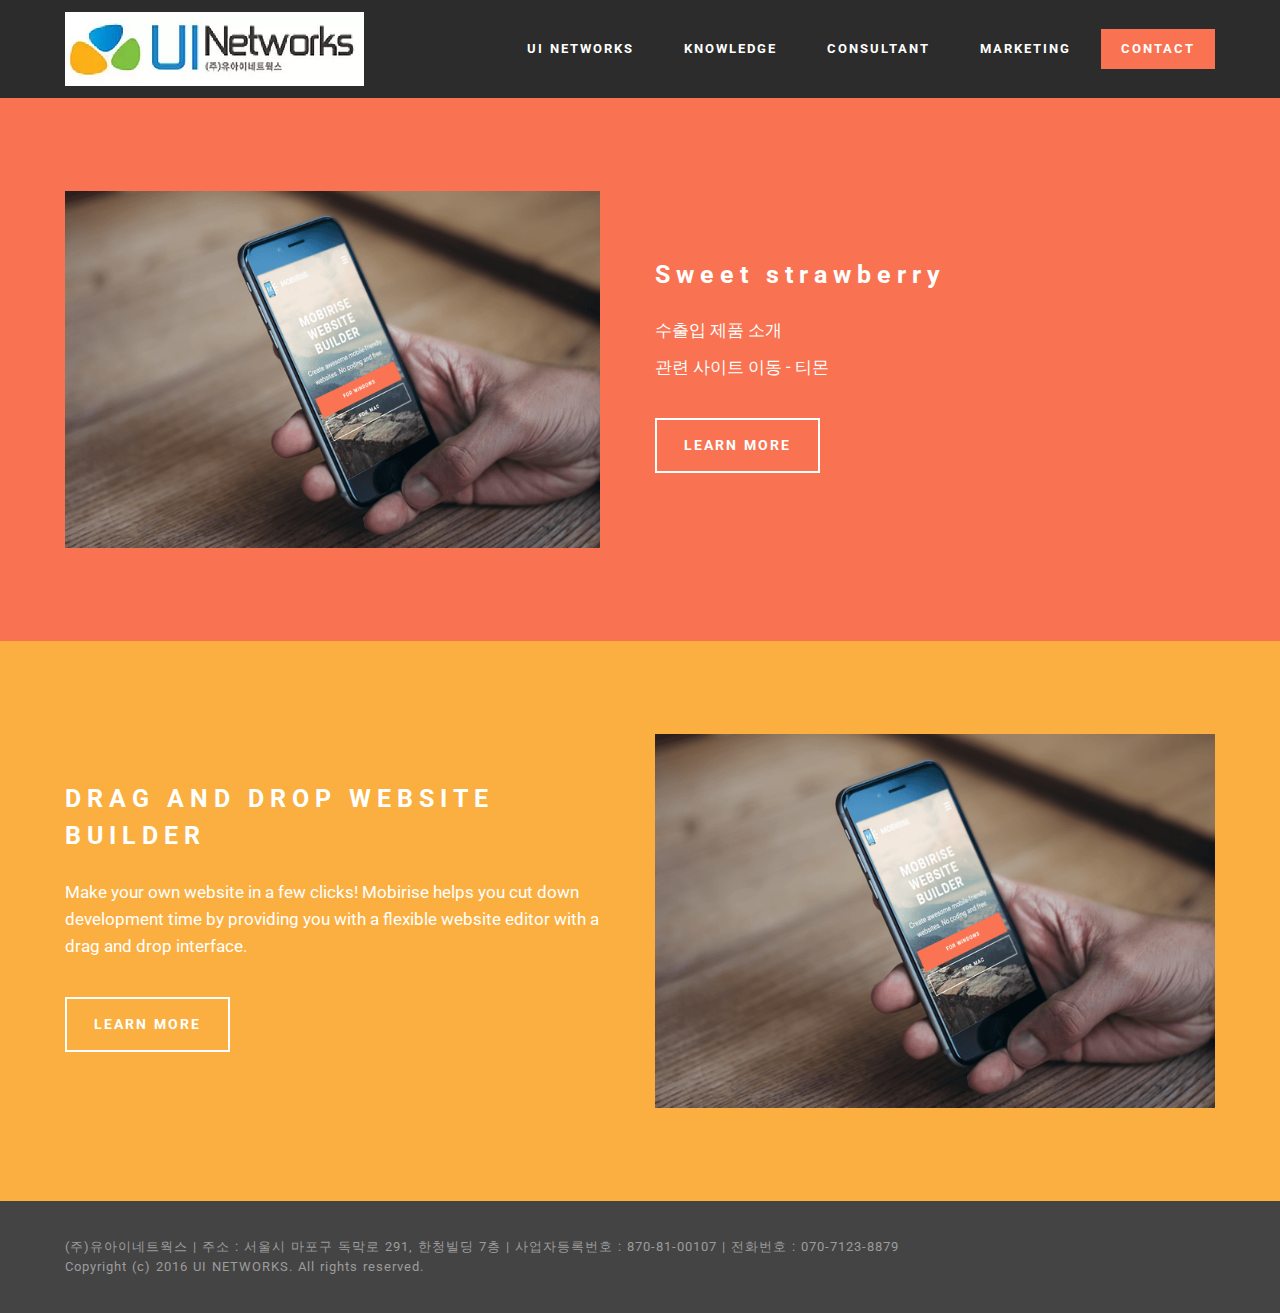
<file: marketing.html>
<!DOCTYPE html>
<html>
<head>
  <!-- Site made with Mobirise Website Builder v3.9.2, https://mobirise.com -->
  <meta charset="UTF-8">
  <meta http-equiv="X-UA-Compatible" content="IE=edge">
  <meta name="generator" content="Mobirise v3.9.2, mobirise.com">
  <meta name="viewport" content="width=device-width, initial-scale=1">
  <link rel="shortcut icon" href="assets/images/ui-518x128-8.png" type="image/x-icon">
  <meta name="description" content="">
  
  <link rel="stylesheet" href="https://fonts.googleapis.com/css?family=Roboto:700,400&amp;subset=cyrillic,latin,greek,vietnamese">
  <link rel="stylesheet" href="assets/bootstrap/css/bootstrap.min.css">
  <link rel="stylesheet" href="assets/mobirise/css/style.css">
  <link rel="stylesheet" href="assets/mobirise/css/mbr-additional.css" type="text/css">
  
  
  
</head>
<body>
<section class="mbr-navbar mbr-navbar--freeze mbr-navbar--absolute mbr-navbar--sticky mbr-navbar--auto-collapse" id="ext_menu-j">
    <div class="mbr-navbar__section mbr-section">
        <div class="mbr-section__container container">
            <div class="mbr-navbar__container">
                <div class="mbr-navbar__column mbr-navbar__column--s mbr-navbar__brand">
                    <span class="mbr-navbar__brand-link mbr-brand mbr-brand--inline">
                        <span class="mbr-brand__logo"><a href="index.html"><img src="assets/images/ui-518x128-7.png" class="mbr-navbar__brand-img mbr-brand__img" alt="Mobirise"></a></span>
                        <span class="mbr-brand__name"><a class="mbr-brand__name text-white" href="index.html"></a></span>
                    </span>
                </div>
                <div class="mbr-navbar__hamburger mbr-hamburger"><span class="mbr-hamburger__line"></span></div>
                <div class="mbr-navbar__column mbr-navbar__menu">
                    <nav class="mbr-navbar__menu-box mbr-navbar__menu-box--inline-right">
                        <div class="mbr-navbar__column">
                            <ul class="mbr-navbar__items mbr-navbar__items--right float-left mbr-buttons mbr-buttons--freeze mbr-buttons--right btn-decorator mbr-buttons--active"><li class="mbr-navbar__item"><a class="mbr-buttons__link btn text-white" href="home.html">UI NETWORKS</a></li><li class="mbr-navbar__item"><a class="mbr-buttons__link btn text-white" href="knowledge.html">KNOWLEDGE</a></li> <li class="mbr-navbar__item"><a class="mbr-buttons__link btn text-white" href="index.html">CONSULTANT</a></li> <li class="mbr-navbar__item"><a class="mbr-buttons__link btn text-white" href="marketing.html">MARKETING</a></li></ul>                            
                            <ul class="mbr-navbar__items mbr-navbar__items--right mbr-buttons mbr-buttons--freeze mbr-buttons--right btn-inverse mbr-buttons--active"><li class="mbr-navbar__item"><a class="mbr-buttons__btn btn btn-danger" href="contact.html">CONTACT</a></li></ul>
                        </div>
                    </nav>
                </div>
            </div>
        </div>
    </div>
</section>

<section class="engine"><a rel="external" href="https://mobirise.com">site maker software</a></section><section class="mbr-section mbr-section--relative mbr-after-navbar" id="msg-box4-m" style="background-color: rgb(249, 115, 82);">
    
    <div class="mbr-section__container mbr-section__container--isolated container" style="padding-top: 93px; padding-bottom: 93px;">
        <div class="row">
            <div class="mbr-box mbr-box--fixed mbr-box--adapted">
                <div class="mbr-box__magnet mbr-box__magnet--top-right mbr-section__left col-sm-6">
                    <figure class="mbr-figure mbr-figure--adapted mbr-figure--caption-inside-bottom mbr-figure--full-width"><img src="assets/images/iphone.png" class="mbr-figure__img"></figure>
                </div>
                <div class="mbr-box__magnet mbr-class-mbr-box__magnet--center-left col-sm-6 mbr-section__right">
                    <div class="mbr-section__container mbr-section__container--middle">
                        <div class="mbr-header mbr-header--auto-align mbr-header--wysiwyg">
                            <h3 class="mbr-header__text">Sweet strawberry</h3>
                            
                        </div>
                    </div>
                    <div class="mbr-section__container mbr-section__container--middle">
                        <div class="mbr-article mbr-article--auto-align mbr-article--wysiwyg"><p>수출입 제품 소개</p><p>관련 사이트 이동 - 티몬</p></div>
                    </div>
                    <div class="mbr-section__container">
                        <div class="mbr-buttons mbr-buttons--auto-align btn-inverse"><a class="mbr-buttons__btn btn btn-lg btn-default" href="https://mobirise.com">LEARN MORE</a></div>
                    </div>
                </div>
                
            </div>
        </div>
    </div>
</section>

<section class="mbr-section mbr-section--relative" id="msg-box4-n" style="background-color: rgb(250, 175, 64);">
    
    <div class="mbr-section__container mbr-section__container--isolated container" style="padding-top: 93px; padding-bottom: 93px;">
        <div class="row">
            <div class="mbr-box mbr-box--fixed mbr-box--adapted">
                
                <div class="mbr-box__magnet mbr-class-mbr-box__magnet--center-left col-sm-6 mbr-section__left">
                    <div class="mbr-section__container mbr-section__container--middle">
                        <div class="mbr-header mbr-header--auto-align mbr-header--wysiwyg">
                            <h3 class="mbr-header__text">DRAG AND DROP WEBSITE BUILDER</h3>
                            
                        </div>
                    </div>
                    <div class="mbr-section__container mbr-section__container--middle">
                        <div class="mbr-article mbr-article--auto-align mbr-article--wysiwyg"><p>Make your own website in a few clicks! Mobirise helps you cut down development time by providing you with a flexible website editor with a drag and drop interface.</p></div>
                    </div>
                    <div class="mbr-section__container">
                        <div class="mbr-buttons mbr-buttons--auto-align btn-inverse"><a class="mbr-buttons__btn btn btn-lg btn-default" href="https://mobirise.com">LEARN MORE</a></div>
                    </div>
                </div>
                <div class="mbr-box__magnet mbr-box__magnet--top-left mbr-section__right col-sm-6">
                    <figure class="mbr-figure mbr-figure--adapted mbr-figure--caption-inside-bottom mbr-figure--full-width"><img src="assets/images/iphone.png" class="mbr-figure__img"></figure>
                </div>
            </div>
        </div>
    </div>
</section>

<footer class="mbr-section mbr-section--relative mbr-section--fixed-size" id="footer1-k" style="background-color: rgb(68, 68, 68);">
    
    <div class="mbr-section__container container">
        <div class="mbr-footer mbr-footer--wysiwyg row" style="padding-top: 36.900000000000006px; padding-bottom: 36.900000000000006px;">
            <div class="col-sm-12">
                <p class="mbr-footer__copyright">(주)유아이네트웍스 | 주소 : 서울시 마포구 독막로 291, 한청빌딩 7층 | 사업자등록번호 : 870-81-00107 | 전화번호 : 070-7123-8879<br>Copyright (c) 2016 UI NETWORKS. All rights reserved.</p>
            </div>
        </div>
    </div>
</footer>


  <script src="assets/web/assets/jquery/jquery.min.js"></script>
  <script src="assets/bootstrap/js/bootstrap.min.js"></script>
  <script src="assets/smooth-scroll/SmoothScroll.js"></script>
  <script src="assets/mobirise/js/script.js"></script>
  
  
</body>
</html>
</file>
<file: assets/mobirise-slider/style.css>
/*-------

   Slider

-------*/
.mbr-slider .carousel-inner > .active,
.mbr-slider .carousel-inner > .next,
.mbr-slider .carousel-inner > .prev {
	display: table;
}
.mbr-slider .carousel-control {
    background-image: none;
    width: 54px;
    height: 54px;
    top: 50%;
    margin-top: -27px;
    line-height: 54px;
    border: 2px solid #fff;
    opacity: 1;
    text-shadow: none;
    z-index: 5;
    -webkit-transition: all 0.2s ease-in-out 0s;
    -o-transition: all 0.2s ease-in-out 0s;
    transition: all 0.2s ease-in-out 0s;
}
.mbr-slider .carousel-control.left {
	margin-left: 20px;
}
.mbr-slider .carousel-control.right {
	margin-right: 20px;
}
.mbr-slider .carousel-control:hover {
	background: #fff;
	color: #000;
}
.mbr-slider .carousel-indicators {
    bottom: 20px;
}
.mbr-slider .carousel-indicators li,
.mbr-slider .carousel-indicators .active {
    width: 15px;
    height: 15px;
    margin: 3px;
    border: 2px solid #ffffff;
}

@media (max-width: 767px) {
    .mbr-slider .carousel-control {
        top: auto;
        bottom: 20px;
    }
}
.mbr-slider .mbr-overlay {
    z-index: 0;
    opacity:0.5;
}
/* boxed model */
.mbr-slider > .boxed-slider {
    position: relative;
    padding: 93px 0;
}
.mbr-slider > .boxed-slider > div{
    position: relative;

}
.mbr-slider > .container .carousel-indicators {
    margin-bottom: 3px;
}
@media (max-width: 767px) {
    .mbr-slider > .container .carousel-control {
        margin-bottom: 0px;
    }
}
.mbr-slider > .container img {
    width: 100%;
}
.mbr-slider > .container img + .row {
    position: absolute;
    top: 50%;
    left: 0;
    right: 0;
    margin-left: 0;
    margin-right: 0;
    -webkit-transform: translateY(-50%);
    -moz-transform: translateY(-50%);
    transform: translateY(-50%);
}
.mbr-slider .mbr-section {
    padding-left: 0;
    padding-right: 0;
}

/* article layout */
.mbr-slider .article-slider > div {
    padding-left: 0;
    padding-right: 0;
}
.mbr-slider > .container.article-slider .carousel-indicators {
    margin-bottom: 0;
}
</file>
<file: assets/mobirise/css/mbr-additional.css>
#slider-3 P {
  font-size: 22px;
}
#ext_menu-4 .mbr-brand__name {
  font-size: 16px;
}
#ext_menu-4.mbr-navbar--stuck .mbr-navbar__section {
  background: #2c2c2c;
}
#ext_menu-4 .mbr-navbar__section {
  background: #2c2c2c;
}
#ext_menu-4 .mbr-navbar__hamburger {
  color: #ffffff;
}
#ext_menu-5 .mbr-brand__name {
  font-size: 16px;
}
#ext_menu-5.mbr-navbar--stuck .mbr-navbar__section {
  background: #2c2c2c;
}
#ext_menu-5 .mbr-navbar__section {
  background: #2c2c2c;
}
#ext_menu-5 .mbr-navbar__hamburger {
  color: #ffffff;
}
#content5-z .mbr-header .mbr-header__text {
  text-align: center;
  color: #fff;
}
#content5-z .mbr-header .mbr-header__subtext {
  text-align: center;
  color: #fff;
}
#content5-z .mbr-article {
  color: #fff;
}
#content5-z .mbr-article P {
  font-size: 18px;
}
#pricing-table1-i H3 {
  text-align: center;
  font-size: 24px;
}
#pricing-table1-i SPAN {
  font-size: 36px;
}
#pricing-table1-i .mbr-plan__details UL {
  text-align: left;
}
#msg-box2-16 .mbr-header .mbr-header__text {
  color: #252525;
  font-size: 36px;
}
#msg-box2-16 .mbr-article {
  color: #252525;
}
#ext_menu-d .mbr-brand__name {
  font-size: 16px;
}
#ext_menu-d.mbr-navbar--stuck .mbr-navbar__section {
  background: #2c2c2c;
}
#ext_menu-d .mbr-navbar__section {
  background: #2c2c2c;
}
#ext_menu-d .mbr-navbar__hamburger {
  color: #ffffff;
}
#ext_menu-j .mbr-brand__name {
  font-size: 16px;
}
#ext_menu-j.mbr-navbar--stuck .mbr-navbar__section {
  background: #2c2c2c;
}
#ext_menu-j .mbr-navbar__section {
  background: #2c2c2c;
}
#ext_menu-j .mbr-navbar__hamburger {
  color: #ffffff;
}
#msg-box4-m .mbr-header__text {
  color: #ffffff;
}
#msg-box4-m .mbr-header__subtext {
  color: #ffffff;
}
#msg-box4-m .mbr-article {
  color: #ffffff;
}
#msg-box4-n .mbr-header__text {
  color: #ffffff;
}
#msg-box4-n .mbr-header__subtext {
  color: #ffffff;
}
#msg-box4-n .mbr-article {
  color: #ffffff;
}
#header3-r H3 {
  font-size: 32px;
}
#content4-w .mbr-section__col .mbr-header__text {
  font-size: 20px;
}
#header3-v H3 {
  font-size: 32px;
}
#content4-x .mbr-section__col .mbr-header__text {
  font-size: 20px;
}
#ext_menu-o .mbr-brand__name {
  font-size: 16px;
}
#ext_menu-o.mbr-navbar--stuck .mbr-navbar__section {
  background: #2c2c2c;
}
#ext_menu-o .mbr-navbar__section {
  background: #2c2c2c;
}
#ext_menu-o .mbr-navbar__hamburger {
  color: #ffffff;
}
</file>
<file: assets/mobirise-gallery/style.css>
/*-------

   Gallery

-------*/
.mbr-gallery .mbr-gallery-item {
    position: relative;
    /*display: inline-block;*/
    padding-bottom: 30px;
}
.mbr-gallery .mbr-gallery-item > a {
    position: relative;
    display: block;
    background: #fff;
    outline: none;
}
.mbr-gallery .mbr-gallery-row {
    margin-bottom: -30px;
}
.mbr-gallery .mbr-gallery-item img {
    width: 100%;
    opacity: 1;
    -webkit-transition: .2s opacity ease-in-out;
    transition: .2s opacity ease-in-out;
}
.mbr-gallery .mbr-gallery-item > a:hover img {
    opacity: 0.9;
}
.mbr-gallery .mbr-gallery-item .icon {
    position: absolute;
    font-size: 30px;
    top: 50%;
    left: 50%;
    color: #fff;
    opacity: 0;
    -webkit-transform: translateX(-50%) translateY(-50%);
    transform: translateX(-50%) translateY(-50%);
    -webkit-transition: .2s opacity ease-in-out;
    transition: .2s opacity ease-in-out;
}
.mbr-gallery .mbr-gallery-item > a:hover .icon {
    opacity: 1;
}

/* remove spacing */
.mbr-gallery .mbr-gallery-row.no-gutter {
    margin: 0;
}
.mbr-gallery .mbr-gallery-row.no-gutter .mbr-gallery-item {
    padding: 0;
}

/* container */
.mbr-gallery .container.mbr-gallery-layout-default {
    padding: 93px 0;
}

/* fix horizontal scrollbar */
.mbr-gallery .mbr-gallery-layout-default,
.mbr-gallery .mbr-gallery-layout-article {
    overflow: hidden;
}

/* article layout */
.mbr-gallery .mbr-gallery-layout-article > div {
    padding-left: 0;
    padding-right: 0;
}


/* lightbox */
.mbr-gallery .modal {
    position: fixed;
    overflow: hidden;
    padding-right: 0 !important;
}
.mbr-gallery .modal-body {
    padding: 0;
}
.mbr-gallery .modal-body img {
    width: 100%;
}
.mbr-gallery .modal .close {
    position: absolute;
    background-image: none;
    font-size: 20px;
    width: 54px;
    height: 54px;
    top: 20px;
    right: 20px;
    line-height: 54px;
    opacity: 1;
    color: #fff;
    border: 2px solid #fff;
    text-align: center;
    text-shadow: none;
    z-index: 5;
    -webkit-transition: all 0.2s ease-in-out 0s;
    -o-transition: all 0.2s ease-in-out 0s;
    transition: all 0.2s ease-in-out 0s;
}
.mbr-gallery .modal .close:hover {
    background: #fff;
    color: #000;
}

/* modal back color opacity */
.modal-backdrop.in {
    opacity: 0.8;
    filter: alpha(opacity=80);
}

@media (max-width: 768px) {
    .mbr-gallery .modal-dialog {
        margin: 10px auto;
    }

    .mbr-gallery .carousel-indicators,
    .mbr-gallery .carousel-control,
    .mbr-gallery .modal .close {
        position: fixed;
    }
}

/* fix fade in effect */
.mbr-gallery .modal.fade .modal-dialog {
    margin-top: -100px;
    -webkit-transition: margin-top 0.3s ease-out;
    -moz-transition: margin-top 0.3s ease-out;
    -o-transition: margin-top 0.3s ease-out;
    transition: margin-top 0.3s ease-out;
}
.mbr-gallery .modal.in .modal-dialog,
.mbr-gallery .modal.fade .modal-dialog {
    -webkit-transform: none;
    -ms-transform: none;
    -o-transform: none;
    transform: none;
}
.mbr-gallery .modal.in .modal-dialog {
    margin-top: 30px;
}


/* media-caption styles */
.mbr-gallery .mbr-figure__caption {
    width: 100%;
    margin-left: 0;
    box-sizing: border-box;
    border: solid 15px transparent;
    border-style: none solid;
    left: 0;
    background: none;
    margin-bottom: 30px;
}
.mbr-gallery .mbr-figure__caption-small {
    position: relative;
    z-index: 2;
    padding: 0 10px;
}
.mbr-gallery .mbr-caption-background{
    position: absolute;
    z-index: 1;
    left: 0;
    top:0;
    width: 100%;
    height: 100%;
    background: rgba(0, 0, 0, 0.6);
}
.mbr-gallery .no-gutter .mbr-figure__caption {
    margin-bottom: 0;
    border-style: none none;
}


/*
.mbr-gallery .mbr-figure__caption--std-grid:before {
    content: none;
}

.mbr-gallery .container .mbr-figure__caption--std-grid {
    width: 90%;
    margin-left: -44.8%;
    margin-bottom: 30px;
}

@media (max-width: 768px) {
    .mbr-gallery .mbr-figure__caption--std-grid,
    .mbr-gallery .container .mbr-figure__caption--std-grid {

        width: 100%;
        margin-left: 0; 
        padding-left: 15px;
        padding-right: 15px;   
    }

    .mbr-gallery .mbr-gallery-row.no-gutter .mbr-figure__caption--std-grid {
        width: 100%;
        margin-left: 0;
        padding-left: 0;
        padding-right: 0;   
    }
}

@media (min-width: 768px) and (max-width: 991px) {

    .mbr-gallery .mbr-figure__caption--std-grid {
        width: 92.6%;
        margin-left: -46.3%;
    }

    .mbr-gallery .container .mbr-figure__caption--std-grid {
        width: 92%;
        margin-left: -46%;
        margin-bottom: 30px;
    }
}

.mbr-gallery .container.mbr-gallery-layout-article .mbr-figure__caption--std-grid {
    width: 85%;
    margin-left: -42.5%;
}

.mbr-gallery .container.mbr-gallery-layout-article .mbr-gallery-row.no-gutter .mbr-figure__caption--std-grid {
    width: 100%;
    margin-left: -50%;
}

@media (min-width: 768px) and (max-width: 991px) {
    .mbr-gallery .container.mbr-gallery-layout-article .mbr-figure__caption--std-grid {
        width: 88%;
        margin-left: -44%;
    }
}

@media (max-width: 768px) {
    .mbr-gallery .mbr-gallery-layout-article.container .mbr-gallery-row.no-gutter .mbr-figure__caption--std-grid,
    .mbr-gallery .container.mbr-gallery-layout-article .mbr-figure__caption--std-grid {
        width: 100%;
        margin-left: 0;
    }
}

*/
</file>
<file: assets/mobirise/css/style.css>
.is-builder .animated {
  -webkit-animation-name: none !important;
  animation-name: none !important;
}
html {
  position: relative;
  min-height: 100%;
}
.mbr-embedded-video {
  position: relative;
}
.mbr-background-video,
.mbr-background-video-preview {
  bottom: 0;
  left: 0;
  overflow: hidden;
  position: absolute;
  right: 0;
  top: 0;
}
.mbr-parallax-background,
.mbr-background {
  background-attachment: fixed !important;
  background-position: 50% 0;
  background-repeat: no-repeat;
  background-size: cover !important;
}
.mbr-hidden-scrollbar .mbr-parallax-background {
  background-size: auto 130%;
}
.mobile .mbr-parallax-background {
  background-attachment: scroll !important;
}
.mbr-background {
  background-attachment: scroll !important;
}
.mbr-navbar {
  position: relative;
  width: 100%;
}
.mbr-navbar:before {
  content: "";
  display: block;
}
.mbr-navbar__brand-link:after,
.mbr-navbar__brand-img {
  max-height: 74px;
  height: 100%;
}
.mbr-navbar:before,
.mbr-navbar__container {
  height: 98px;
}
.mbr-navbar--ss .mbr-navbar__brand-link:after,
.mbr-navbar--ss .mbr-navbar__brand-img {
  height: 74px;
}
.mbr-navbar--ss:before,
.mbr-navbar--ss .mbr-navbar__container {
  height: 98px;
}
.mbr-navbar--xs .mbr-navbar__brand-link:after,
.mbr-navbar--xs .mbr-navbar__brand-img {
  height: 32px;
}
.mbr-navbar--xs:before,
.mbr-navbar--xs .mbr-navbar__container {
  height: 56px;
}
.mbr-navbar--s .mbr-navbar__brand-link:after,
.mbr-navbar--s .mbr-navbar__brand-img {
  height: 48px;
}
.mbr-navbar--s:before,
.mbr-navbar--s .mbr-navbar__container {
  height: 72px;
}
.mbr-navbar--m .mbr-navbar__brand-link:after,
.mbr-navbar--m .mbr-navbar__brand-img {
  height: 64px;
}
.mbr-navbar--m:before,
.mbr-navbar--m .mbr-navbar__container {
  height: 88px;
}
.mbr-navbar--l .mbr-navbar__brand-link:after,
.mbr-navbar--l .mbr-navbar__brand-img {
  height: 96px;
}
.mbr-navbar--l:before,
.mbr-navbar--l .mbr-navbar__container {
  height: 120px;
}
.mbr-navbar--xl .mbr-navbar__brand-link:after,
.mbr-navbar--xl .mbr-navbar__brand-img {
  height: 128px;
}
.mbr-navbar--xl:before,
.mbr-navbar--xl .mbr-navbar__container {
  height: 152px;
}
.mbr-navbar--short .mbr-navbar__brand-link:after,
.mbr-navbar--short .mbr-navbar__brand-img {
  height: 40px;
}
.mbr-navbar--short .mbr-brand__logo .mbr-iconfont{
  font-size: 40px;
}
.mbr-navbar--short:before,
.mbr-navbar--short .mbr-navbar__container {
  height: 64px;
}
.mbr-navbar--short .mbr-navbar__container {
  padding: 12px 0;
}
@media (max-width: 767px) {
  .mbr-navbar--short .mbr-navbar__brand-link:after,
  .mbr-navbar--short .mbr-navbar__brand-img {
    height: 31px;
  }
  .mbr-navbar--short:before,
  .mbr-navbar--short .mbr-navbar__container {
    height: 45px;
  }
  .mbr-navbar--short .mbr-navbar__container {
    padding: 7px 0;
  }
}
.mbr-navbar__brand-img {
  position: relative;
}
.mbr-navbar__brand-img,
.mbr-navbar__container,
.mbr-navbar__section {
  -webkit-transition: all 300ms ease-in-out 0s;
  -o-transition: all 300ms ease-in-out 0s;
  transition: all 300ms ease-in-out 0s;
}
.mbr-navbar__section {
  background: #2c2c2c;
  height: auto;
  position: absolute;
  top: 0;
  width: 100%;
  z-index: 1000;
}
.mbr-navbar__container {
  display: table;
  padding: 12px 0;
  width: 100%;
}
.mbr-navbar__menu-box {
  display: table;
  width: 100%;
}
.mbr-navbar__menu-box--inline-left,
.mbr-navbar__menu-box--inline-center,
.mbr-navbar__menu-box--inline-right {
  display: block;
  text-align: left;
}
.mbr-navbar__menu-box--inline-center {
  text-align: center;
}
.mbr-navbar__menu-box--inline-right {
  text-align: right;
}
.mbr-navbar__column {
  display: table-cell;
  vertical-align: middle;
}
.mbr-navbar__column--xxs {
  width: 1%;
}
.mbr-navbar__column--xs {
  width: 10%;
}
.mbr-navbar__column--s {
  width: 20%;
}
.mbr-navbar__column--m {
  width: 30%;
}
.mbr-navbar__column--l {
  width: 40%;
}
.mbr-navbar__column--xl {
  width: 50%;
}
.mbr-navbar__menu-box--inline-left .mbr-navbar__column,
.mbr-navbar__menu-box--inline-center .mbr-navbar__column,
.mbr-navbar__menu-box--inline-right .mbr-navbar__column {
  display: inline-block;
}
.mbr-navbar__items {
  float: left;
  padding-left: 0px;
  position: relative;
  left: -20px;
}
.mbr-navbar__items--right {
  float: right;
  left: 0;
}
.float-left {
  float: left;
}
.mbr-navbar__item {
  display: block;
  float: left;
  position: relative;
}
.mbr-navbar__hamburger {
  display: none;
  margin-top: -11px;
  position: absolute;
  right: 0;
  top: 50%;
  z-index: 10000;
}
.mbr-navbar--collapsed .mbr-navbar__container {
  position: relative;
}
.mbr-navbar--collapsed .mbr-navbar__column {
  display: block;
  width: 100%;
}
.mbr-navbar--collapsed .mbr-navbar__items--right {
  padding-top: 13px;
}
.mbr-navbar--collapsed .mbr-navbar__menu {
  background: rgba(0, 0, 0, 0.9);
  display: none;
  height: 100%;
  left: 0;
  position: fixed;
  top: 0;
  width: 100%;
  z-index: 9999;
}
.mbr-navbar--collapsed .mbr-navbar__menu-box {
  display: table-cell;
  vertical-align: middle;
}
.mbr-navbar--collapsed .mbr-navbar__items {
  float: none;
}
.mbr-navbar--collapsed .mbr-navbar__item {
  float: none;
}
.mbr-navbar--collapsed .mbr-navbar__hamburger {
  display: block;
}
.mbr-navbar--collapsed.mbr-navbar--open .mbr-navbar__menu {
  display: table;
}
.mbr-navbar--collapsed.mbr-navbar--open:not(.mbr-navbar--sticky) .mbr-navbar__section {
  background: none;
  position: fixed;
}
.mbr-navbar--collapsed.mbr-navbar--open .mbr-navbar__brand {
  visibility: hidden;
}
.mbr-navbar--collapsed.mbr-navbar--sticky.mbr-navbar--open .mbr-navbar__brand {
  visibility: visible;
}
.mbr-navbar--collapsed.mbr-navbar--open .mbr-navbar__brand-img,
.mbr-navbar--collapsed.mbr-navbar--open .mbr-navbar__container {
  -webkit-transition: none;
  -o-transition: none;
  transition: none;
}
.mbr-navbar--freeze.mbr-navbar--collapsed.mbr-navbar--open .mbr-navbar__hamburger,
.mbr-navbar--freeze.mbr-navbar--collapsed.mbr-navbar--open .mbr-navbar__hamburger:hover {
  color: #fff !important;
}
.mbr-navbar--sticky .mbr-navbar__section {
  position: fixed;
}
.mbr-navbar--absolute {
  position: absolute;
}
/* fix for popup menu conflict */
@media (max-width: 480px) {
  .mbr-navbar--absolute.mbr-navbar[id^=menu-] {
    position: absolute;
  }
}
.mbr-navbar--transparent .mbr-navbar__section {
  background: none;
}
.mbr-navbar--stuck .mbr-navbar__section,
.mbr-navbar--relative .mbr-navbar__section {
  background: #2c2c2c;
}
@media (max-width: 991px) {
  .mbr-navbar--auto-collapse .mbr-navbar__container {
    position: relative;
  }
  .mbr-navbar--auto-collapse .mbr-navbar__column {
    display: block;
    width: 100%;
  }
  .mbr-navbar__column {
    max-height: 100vh;
    overflow-x: hidden;
    overflow-y:auto;
  }
  .mbr-navbar__column::-webkit-scrollbar {
    display:none;
  }
  .mbr-navbar--auto-collapse .mbr-navbar__items--right {
    padding-top: 13px;
  }
  .mbr-navbar--auto-collapse .mbr-navbar__menu {
    background: rgba(0, 0, 0, 0.9);
    display: none;
    height: 100%;
    left: 0;
    position: fixed;
    top: 0;
    width: 100%;
    z-index: 9999;
  }
  .mbr-navbar--auto-collapse .mbr-navbar__menu-box {
    display: table-cell;
    vertical-align: middle;
  }
  .mbr-navbar--auto-collapse .mbr-navbar__items {
    float: none;
  }
  .mbr-navbar--auto-collapse .mbr-navbar__item {
    float: none;
  }
  .mbr-navbar--auto-collapse .mbr-navbar__hamburger {
    display: block;
  }
  .mbr-navbar--auto-collapse.mbr-navbar--open .mbr-navbar__menu {
    display: table;
  }
  .mbr-navbar--auto-collapse.mbr-navbar--open:not(.mbr-navbar--sticky) .mbr-navbar__section {
    background: none;
    position: fixed;
  }
  .mbr-navbar--auto-collapse.mbr-navbar--open .mbr-navbar__brand {
    visibility: hidden;
  }
  .mbr-navbar--auto-collapse.mbr-navbar--sticky.mbr-navbar--open .mbr-navbar__brand {
    visibility: visible;
  }
  .mbr-navbar--auto-collapse.mbr-navbar--open .mbr-navbar__brand-img,
  .mbr-navbar--auto-collapse.mbr-navbar--open .mbr-navbar__container {
    -webkit-transition: none;
    -o-transition: none;
    transition: none;
  }
}
.mbr-after-navbar:before {
  content: "";
  display: block;
  height: 98px;
}
.mbr-hamburger {
  cursor: pointer;
  height: 23px;
  width: 30px;
}
.mbr-hamburger:focus {
  outline: none;
}
.mbr-hamburger__line,
.mbr-hamburger__line:before,
.mbr-hamburger__line:after {
  content: "";
  position: absolute;
  display: block;
  height: 1px;
  cursor: pointer;
}
.mbr-hamburger__line,
.mbr-hamburger__line:before,
.mbr-hamburger__line:after {
  width: 30px;
  border-bottom: 5px solid;
  top: 9px;
}
.mbr-hamburger__line:before {
  top: -9px;
}
.mbr-hamburger__line:after {
  top: 9px;
}
.mbr-hamburger__line,
.mbr-hamburger__line:before,
.mbr-hamburger__line:after {
  -webkit-transition: all 300ms ease-in-out;
  transition: all 300ms ease-in-out;
}
.mbr-hamburger--open .mbr-hamburger__line {
  border-color: transparent;
}
.mbr-hamburger--open .mbr-hamburger__line:before,
.mbr-hamburger--open .mbr-hamburger__line:after {
  top: 0;
}
.mbr-hamburger--open .mbr-hamburger__line:before {
  -ms-transform: rotate(45deg);
  -webkit-transform: rotate(45deg);
  transform: rotate(45deg);
}
.mbr-hamburger--open .mbr-hamburger__line:after {
  top: 10px;
  -ms-transform: translatey(-10px) rotate(-45deg);
  -webkit-transform: translatey(-10px) rotate(-45deg);
  transform: translatey(-10px) rotate(-45deg);
}
@media (max-width: 767px) {
  .mbr-hamburger {
    height: 23px;
    width: 27px;
  }
  .mbr-hamburger__line,
  .mbr-hamburger__line:before,
  .mbr-hamburger__line:after {
    width: 27px;
    border-bottom: 4px solid;
    top: 9px;
  }
  .mbr-hamburger__line:before {
    top: -9px;
  }
  .mbr-hamburger__line:after {
    top: 9px;
  }
}
.mbr-brand {
  display: block;
  float: left;
  position: relative;
}
.mbr-brand,
.mbr-brand:hover {
  text-decoration: none;
}
.mbr-brand__name {
  display: block;
  font-weight: bold;
  margin-top: 5px;
  text-align: center;
}
.mbr-brand__name,
.mbr-brand__name:hover {
  text-decoration: none;
}
.mbr-brand--inline {
  display: table;
}
.mbr-brand--inline:after {
  content: "";
  display: table-cell;
  width: 1px;
}
.mbr-brand--inline .mbr-brand__logo,
.mbr-brand--inline .mbr-brand__name {
  display: table-cell;
  vertical-align: middle;
}
.mbr-brand--inline .mbr-brand__logo {
  padding-right: 10px;
}
.mbr-brand--inline .mbr-brand__name {
  margin: 0;
  text-align: left;
}
.mbr-form {
  display: table;
  margin-top: -13px;
  position: relative;
  top: 14px;
  width: 100%;
}
.mbr-form__left,
.mbr-form__right {
  display: table-cell;
  vertical-align: top;
}
.mbr-form__left {
  padding-right: 3px;
}
.mbr-form__right {
  width: 1px;
}
@media (max-width: 530px) {
  .mbr-form {
    display: block;
    margin-top: -27px;
    position: relative;
    top: 26px;
  }
  .mbr-form__left,
  .mbr-form__right {
    display: block;
  }
  .mbr-form__left {
    margin-bottom: 12px;
    padding-right: 0;
  }
  .mbr-form__right {
    width: 100%;
  }
}
.mbr-section {
  padding: 0 20px;
}
.mbr-section--no-padding {
  padding: 0;
}
.mbr-section--relative {
  position: relative;
}
.mbr-section--fixed-size {
  overflow: hidden;
}
.mbr-section--full-height {
  height: 100vh;
}
.mbr-section--full-height.mbr-after-navbar:before {
  display: none;
}
.mbr-section--bg-adapted {
  background-attachment: scroll;
  background-position: 50% 0;
  background-repeat: no-repeat;
  background-size: cover;
}
.mbr-section--gray {
  background-color: #444444;
}
.mbr-section--light-gray {
  background-color: #f0f0f0;
}
.mbr-section--dark-gray {
  background-color: #3c3c3c;
}
.mbr-section__container {
  padding: 0;
  position: relative;
  z-index: 3;
}
.mbr-section__container--center {
  text-align: center;
}
.mbr-section__container--std-padding {
  padding: 93px 0;
}
.mbr-section__container--std-top-padding {
  padding-top: 93px;
}
.mbr-section__container--std-bot-padding {
  padding-bottom: 93px;
}
.mbr-section__container--sm-padding {
  padding: 41px 0;
}
.mbr-section__container--sm-top-padding {
  padding-top: 41px;
}
.mbr-section__container--sm-bot-padding {
  padding-bottom: 41px;
}
.mbr-section__container--isolated {
  padding-bottom: 93px;
  padding-top: 93px;
}
.mbr-section__container--first {
  padding-top: 93px;
  padding-bottom: 41px;
}
.mbr-section__container--middle {
  padding-bottom: 41px;
}
.mbr-section__container--last {
  padding-bottom: 93px;
}
.mbr-section__row {
  margin-left: -24px;
  margin-right: -24px;
}
.mbr-section__col {
  overflow: hidden;
  padding-left: 24px;
  padding-right: 24px;
}
.mbr-section__left {
  padding-right: 40px;
}
.mbr-section__right {
  padding-left: 15px;
}
.mbr-section__header {
  line-height: 1.5em;
  margin: -10px 0 0;
  text-align: center;
}
@media (min-width: 768px) {
  .mbr-section--short-paddings .mbr-section__container--std-padding {
    padding: 59px 0;
  }
  .mbr-section--short-paddings .mbr-section__container--std-top-padding {
    padding-top: 59px;
  }
  .mbr-section--short-paddings .mbr-section__container--std-bot-padding {
    padding-bottom: 59px;
  }
  .mbr-section--short-paddings .mbr-section__container--sm-padding {
    padding: 41px 0;
  }
  .mbr-section--short-paddings .mbr-section__container--sm-top-padding {
    padding-top: 41px;
  }
  .mbr-section--short-paddings .mbr-section__container--sm-bot-padding {
    padding-bottom: 41px;
  }
  .mbr-section--short-paddings .mbr-section__container--isolated {
    padding-bottom: 59px;
    padding-top: 59px;
  }
  .mbr-section--short-paddings .mbr-section__container--first {
    padding-top: 59px;
    padding-bottom: 41px;
  }
  .mbr-section--short-paddings .mbr-section__container--middle {
    padding-bottom: 41px;
  }
  .mbr-section--short-paddings .mbr-section__container--last {
    padding-bottom: 59px;
  }
}
@media (max-width: 767px) {
  .mbr-section__left {
    padding-right: 15px;
  }
  .mbr-section__right {
    padding-left: 15px;
    padding-top: 51px;
  }
}
.mbr-arrow {
  bottom: 71px;
  left: 0;
  line-height: 1px;
  padding: 0 20px;
  position: absolute;
  width: 100%;
  z-index: 3;
}
.mbr-arrow__link {
  display: inline-block;
  font-size: 26px;
}
.mbr-arrow__link,
.mbr-arrow__link:hover,
.mbr-arrow__link:focus {
  color: #fff;
}
.mbr-arrow--floating .mbr-arrow__link {
  -webkit-animation: floating-arrow 1.6s infinite ease-in-out 0s;
  -o-animation: floating-arrow 1.6s infinite ease-in-out 0s;
  animation: floating-arrow 1.6s infinite ease-in-out 0s;
}
@-webkit-keyframes floating-arrow {
  from {
    -webkit-transform: translateY(0);
    transform: translateY(0);
  }
  65% {
    -webkit-transform: translateY(11px);
    transform: translateY(11px);
  }
  to {
    -webkit-transform: translateY(0);
    transform: translateY(0);
  }
}
@-o-keyframes floating-arrow {
  from {
    -webkit-transform: translateY(0);
    transform: translateY(0);
  }
  65% {
    -webkit-transform: translateY(11px);
    transform: translateY(11px);
  }
  to {
    -webkit-transform: translateY(0);
    transform: translateY(0);
  }
}
@keyframes floating-arrow {
  from {
    -webkit-transform: translateY(0);
    transform: translateY(0);
  }
  65% {
    -webkit-transform: translateY(11px);
    transform: translateY(11px);
  }
  to {
    -webkit-transform: translateY(0);
    transform: translateY(0);
  }
}
.mbr-arrow--dark .mbr-arrow__link,
.mbr-arrow--dark .mbr-arrow__link:hover,
.mbr-arrow--dark .mbr-arrow__link:focus {
  color: #252525;
}
@media (max-width: 767px) {
  .mbr-arrow {
    bottom: 41px;
  }
}
@media (max-width: 320px) {
  .mbr-arrow {
    bottom: 21px;
    text-align: center;
  }
}
@media all and (device-width: 320px) and (device-height: 568px) and (orientation: portrait) {
  .mbr-arrow {
    bottom: 31px;
  }
}
.mbr-box {
  display: table;
  width: 100%;
}
.mbr-box--fixed {
  table-layout: fixed;
}
.mbr-box--stretched {
  height: 100%;
}
.mbr-box__magnet {
  display: table-cell;
  float: none;
  height: 100%;
  margin-bottom: 0;
  margin-top: 0;
  text-align: center;
  vertical-align: middle;
}
.mbr-box__magnet--sm-padding {
  padding: 41px 0;
}
.mbr-box__magnet--top-left,
.mbr-box__magnet--top-center,
.mbr-box__magnet--top-right {
  vertical-align: top;
}
.mbr-box__magnet--bottom-left,
.mbr-box__magnet--bottom-center,
.mbr-box__magnet--bottom-right {
  vertical-align: bottom;
}
.mbr-box__magnet--top-left,
.mbr-box__magnet--center-left,
.mbr-box__magnet--bottom-left {
  text-align: left;
}
.mbr-box__magnet--top-right,
.mbr-box__magnet--center-right,
.mbr-box__magnet--bottom-right {
  text-align: right;
}
.mbr-box__container {
  height: 50%;
}
@media (max-width: 767px) {
  .mbr-box__container {
    height: 100%;
  }
  .mbr-box--adapted {
    display: block;
  }
  .mbr-box--adapted > .mbr-box__magnet {
    display: block;
    height: auto;
  }
}
.mbr-overlay {
  background: #222;
  bottom: 0;
  left: 0;
  position: absolute;
  right: 0;
  top: 0;
  z-index: 2;
}
.mbr-google-map__marker {
  color: #252525;
  display: none;
  margin: 0;
}
.mbr-google-map--loaded .mbr-google-map__marker {
  display: block;
}
.mbr-hero {
  color: #fff;
  position: relative;
}
.mbr-hero__text {
  font-size: 46px;
  font-weight: bold;
  left: -2px;
  letter-spacing: 2px;
  line-height: 50px;
  margin: -18px 0 1px 0;
  padding-bottom: 41px;
  position: relative;
  top: 8px;
}
.mbr-hero__subtext {
  font-size: 21px;
  line-height: 29px;
  margin: -32px 0 3px 0;
  padding: 0 0 41px 0;
  position: relative;
  top: 6px;
}
.mbr-figure {
  display: inline-block;
  /*line-height: 1px;*/
  margin: 0;
  max-width: 100%;
  overflow: hidden;
  position: relative;
}
.mbr-figure--no-bg {
  background: none;
}
.mbr-figure--full-width {
  display: block;
  width: 100%;
}
.mbr-figure.mbr-after-navbar:before {
  display: none;
}
.mbr-figure--full-width iframe,
.mbr-figure--full-width .mbr-figure__img,
.mbr-figure--full-width .mbr-figure__map {
  width: 100%;
}
.mbr-figure iframe,
.mbr-figure__img,
.mbr-figure__map {
  max-width: 100%;
}
@-webkit-keyframes mapCircleLoading {
  from {
    -webkit-transform: rotate(0deg);
  }
  to {
    -webkit-transform: rotate(359deg);
  }
}
@keyframes mapCircleLoading {
  from {
    transform: rotate(0deg);
  }
  to {
    transform: rotate(359deg);
  }
}
.mbr-figure__map {
  height: 400px;
  position: relative;
}
.mbr-figure__map--short {
  height: 300px;
}
.mbr-figure__map iframe {
  height: 100%;
  width: 100%;
}
.mbr-figure__map [data-state-details] {
  color: #6b6763;
  font-family: "Roboto", Helvetica, Arial, sans-serif;
  height: 1.5em;
  margin-top: -0.75em;
  padding-left: 20px;
  padding-right: 20px;
  position: absolute;
  text-align: center;
  top: 50%;
  width: 100%;
}
.mbr-figure__map[data-state] {
  background: #e9e5dc;
}
.mbr-figure__map[data-state="loading"] [data-state-details] {
  display: none;
}
.mbr-figure__map[data-state="loading"]::after {
  content: "";
  -webkit-animation: mapCircleLoading .6s infinite linear;
  animation: mapCircleLoading .6s infinite linear;
  border-radius: 50%;
  border: 6px rgba(255, 255, 255, 0.35) solid;
  border-top-color: #fff;
  height: 40px;
  left: 50%;
  margin-left: -20px;
  margin-top: -20px;
  position: absolute;
  top: 50%;
  width: 40px;
}
.mbr-figure__caption {
  background: rgba(0, 0, 0, 0.5);
  bottom: 0;
  color: #fff;
  display: block;
  font-size: 17px;
  left: 0;
  line-height: 1.3em;
  min-height: 53px;
  padding: 17px 20px;
  position: absolute;
  text-align: left;
  width: 100%;
}
.mbr-figure__caption--no-padding {
  padding: 17px 0;
}
.mbr-figure--wysiwyg .mbr-figure__caption a,
.mbr-figure--wysiwyg .mbr-figure__caption a:hover {
  color: inherit;
  text-decoration: underline;
}
.mbr-figure--caption-inside-top .mbr-figure__caption {
  bottom: auto;
  top: 0;
}
.mbr-figure--caption-outside-top .mbr-figure__caption,
.mbr-figure--caption-outside-bottom .mbr-figure__caption {
  background: none;
  position: relative;
}
.mbr-figure--no-bg.mbr-figure--caption-outside-top .mbr-figure__caption,
.mbr-figure--no-bg.mbr-figure--caption-outside-bottom .mbr-figure__caption {
  color: #252525;
}
.mbr-figure--no-bg.mbr-figure--caption-outside-top .mbr-figure__caption {
  margin-top: -3px;
  padding-top: 0;
}
.mbr-figure--no-bg.mbr-figure--caption-outside-bottom .mbr-figure__caption {
  margin-top: -2px;
  padding-bottom: 0;
  top: 2px;
}
.mbr-figure__caption--std-grid {
  background: none;
  z-index: 2;
  overflow: hidden;
}
@media (min-width: 768px) {
  .mbr-figure__caption--std-grid {
    width: 715px;
    left: 50%;
    margin-left: -357.5px;
    padding: 17px 0;
  }
}
@media (min-width: 992px) {
  .mbr-figure__caption--std-grid {
    width: 935px;
    margin-left: -467.5px;
  }
}
@media (min-width: 1200px) {
  .mbr-figure__caption--std-grid {
    width: 1150px;
    margin-left: -575px;
  }
}
.mbr-figure__caption--std-grid:before {
  bottom: 0;
  content: "";
  position: absolute;
  top: 0;
  width: 200%;
  z-index: -1;
  margin-left: -50%;
}
.mbr-figure--caption-inside-top .mbr-figure__caption--std-grid:before,
.mbr-figure--caption-inside-bottom .mbr-figure__caption--std-grid:before {
  background: rgba(0, 0, 0, 0.6);
}
.mbr-figure__caption-small {
  color: #ccc;
  display: block;
  font-size: 14px;
  line-height: 1.3em;
}
.mbr-figure--no-bg.mbr-figure--caption-outside-top .mbr-figure__caption-small,
.mbr-figure--no-bg.mbr-figure--caption-outside-bottom .mbr-figure__caption-small {
  color: #777;
}
@media (max-width: 767px) {
  .mbr-figure--adapted {
    display: block;
    width: 100%;
  }
  .mbr-figure--adapted iframe,
  .mbr-figure--adapted .mbr-figure__img,
  .mbr-figure--adapted .mbr-figure__map {
    width: 100%;
  }
  .mbr-figure--caption-inside-top .mbr-figure__caption,
  .mbr-figure--caption-inside-bottom .mbr-figure__caption {
    background: none;
    position: relative;
  }
  .mbr-figure--caption-inside-top .mbr-figure__caption--std-grid:before,
  .mbr-figure--caption-inside-bottom .mbr-figure__caption--std-grid:before {
    display: none;
  }
}
.mbr-reviews {
  list-style: none;
  margin: 0 -15px;
  padding: 3px 0 0 0;
}
.mbr-reviews__item {
  position: relative;
  margin-top: 39px;
}
.mbr-reviews__text {
  background: #fafafa;
  border-radius: 3px;
  border: 1px solid #ededed;
  color: #777;
  font-size: 16px;
  line-height: 26px;
  padding: 20px;
  position: relative;
}
.mbr-reviews__text:before {
  -webkit-transform: rotate(45deg);
  -ms-transform: rotate(45deg);
  -o-transform: rotate(45deg);
  transform: rotate(45deg);
  width: 14px;
  height: 14px;
  background-color: #fafafa;
  border-color: #ededed;
  border-style: none solid solid none;
  border-width: 0 1px 1px 0;
  bottom: -8px;
  content: "";
  display: block;
  left: 50px;
  position: absolute;
}
.mbr-reviews__p {
  margin: 0;
}
.mbr-reviews__author {
  margin-top: 30px;
  padding-left: 102px;
  position: relative;
}
.mbr-reviews__author--short {
  margin-top: 27px;
  padding-left: 32px;
}
.mbr-reviews__author-img {
  width: 50px;
  height: 50px;
  border-radius: 50%;
  left: 33px;
  position: absolute;
  top: 0;
}
.mbr-reviews__author-name {
  color: #777;
  font-size: 14px;
  font-weight: bold;
  position: relative;
  top: -3px;
}
.mbr-reviews__author-bio {
  color: #999;
  font-size: 12px;
}
@media (max-width: 767px) {
  .mbr-reviews__author {
    padding-bottom: 32px;
  }
  .mbr-reviews__author--short {
    padding-bottom: 1px;
  }
}
@media (min-width: 768px) and (max-width: 991px) {
  .mbr-reviews__item:nth-of-type(2n+1) {
    clear: left;
  }
}
@media (min-width: 992px) {
  .mbr-reviews__item:nth-of-type(3n+1) {
    clear: left;
  }
}
@media (max-width: 991px) {
  .mbr-header--reduce .mbr-header__text {
    padding-top: 1em;
    margin-top: -1em;
  }
}
.mbr-header {
  margin-top: -20px;
  padding: 0;
  position: relative;
  text-align: left;
  top: 10px;
}
.mbr-header--std-padding {
  padding-bottom: 41px;
}
.mbr-header--center {
  text-align: center;
}
.mbr-header__text {
  display: block;
  font-size: 25px;
  font-weight: bold;
  letter-spacing: 6px;
  line-height: 1.5em;
  margin: 0;
}
.mbr-header__subtext {
  color: #777;
  font-size: 14px;
  font-style: italic;
  letter-spacing: 1px;
  margin: 8px 0 7px 0;
}
.mbr-header--inline {
  margin-top: 0;
  padding: 41px 0 28px 0;
  top: 0;
}
.mbr-header--inline .mbr-header__text {
  letter-spacing: 4px;
  line-height: 1em;
  margin: 15px 0 0 0;
}
@media (max-width: 767px) {
  .mbr-header--inline {
    padding: 47px 0 38px 0;
  }
  .mbr-header--inline .mbr-header__text {
    display: block;
    margin: 0 0 38px 0;
  }
  .mbr-header--auto-align .mbr-header__text,
  .mbr-header--auto-align .mbr-header__subtext {
    left: 0;
    text-align: center !important;
  }
}
@media (min-width: 768px) {
  .mbr-header--reduce {
    margin-top: -5px;
    top: 2px;
  }
  .mbr-header--reduce .mbr-header__text {
    font-size: 16px;
    letter-spacing: 1px;
    line-height: 1.1em;
    padding-top: 0.4em;
    margin-top: -0.4em;
  }
}
.mbr-social-icons__icon {
  -webkit-transition: all 0.2s ease-in-out 0s;
  -o-transition: all 0.2s ease-in-out 0s;
  transition: all 0.2s ease-in-out 0s;
  color: #fff;
  cursor: pointer;
  display: inline-block;
  font-size: 29px;
  height: 56px;
  line-height: 61px;
  margin: 0 10px 13px 0;
  position: relative;
  text-align: center;
  width: 56px;
}
.mbr-social-icons__icon:hover {
  color: #fff;
}
.mbr-social-icons--style-1 .mbr-social-icons__icon:hover {
  background: #252525 !important;
}
.mbr-contacts {
  color: #9c9c9c;
  font-size: 14px;
  line-height: 1.7em;
  padding: 45px 0 46px;
}
.mbr-contacts__img {
  max-width: 100%;
  margin: 6px 0 5px 40px;
}
.mbr-contacts__img--left {
  margin-left: 0;
}
.mbr-contacts__text {
  margin: 0;
}
.mbr-contacts__header {
  color: #fff;
  font-size: 14px;
  letter-spacing: 1px;
  margin-bottom: 20px;
  margin-top: 3px;
}
.mbr-contacts__list {
  list-style: none;
  margin: 0;
  padding: 0;
}
@media (max-width: 767px) {
  .mbr-contacts__img {
    margin-bottom: 10px;
  }
  .mbr-contacts__header {
    margin-top: 20px;
    margin-bottom: 10px;
  }
  .mbr-contacts__column {
    margin-top: 37px;
  }
}
.mbr-footer {
  color: #9c9c9c;
  font-size: 13px;
  letter-spacing: 1px;
  line-height: 1.5em;
  padding: 37px 0 39px;
  word-spacing: 1px;
}
.mbr-footer__copyright {
  margin: 0;
}
.mbr-buttons {
  margin: -26px 0 13px 0;
  position: relative;
  text-align: left;
  top: 26px;
}
.mbr-buttons__btn,
.mbr-buttons__link {
  margin: 0 10px 13px 0;
}
.mbr-buttons__btn,
.mbr-buttons__link,
.mbr-buttons__btn:hover,
.mbr-buttons__link:hover {
  text-decoration: none;
}
.mbr-buttons--top {
  top: 44px;
  margin-top: -62px;
}
.mbr-buttons--no-offset {
  margin-top: 0;
  top: 0;
}
.mbr-buttons--only-links {
  left: -20px;
}
.mbr-buttons--center {
  left: 5px;
  text-align: center;
}
.mbr-buttons--center.mbr-buttons--only-links {
  left: 0;
}
.mbr-buttons--right {
  text-align: right;
}
.mbr-buttons--right .mbr-buttons__btn,
.mbr-buttons--right .mbr-buttons__link {
  margin: 0 0 13px 10px;
}
.mbr-buttons--right.mbr-buttons--only-links {
  left: 20px;
}
.mbr-buttons--activated {
  left: 5px;
  text-align: center;
}
.mbr-buttons--activated .mbr-buttons__btn,
.mbr-buttons--activated .mbr-buttons__link {
  margin-left: 0;
  margin-right: 0;
}
.mbr-buttons--activated .mbr-buttons__link {
  font-size: 25px;
  padding: 10px 30px 2px;
}
.mbr-buttons--activated .mbr-buttons__btn {
  font-size: 15px;
  margin-top: 9px;
  padding: 15px 30px;
}
.mbr-buttons--freeze.mbr-buttons--activated .mbr-buttons__link {
  font-size: 25px !important;
}
.mbr-buttons--freeze.mbr-buttons--activated .mbr-buttons__link,
.mbr-buttons--freeze.mbr-buttons--activated .mbr-buttons__link:hover {
  color: #fff !important;
}
.mbr-buttons--freeze.mbr-buttons--activated .mbr-buttons__btn {
  font-size: 15px !important;
}
@media (max-width: 991px) {
  .mbr-buttons {
    top: 0;
  }
  form:not(.mbr-form) .mbr-buttons {
    top: 26px;
  }
  .mbr-buttons:first-child {
    margin-top: 0;
  }
  .mbr-buttons--active {
    left: 5px;
    text-align: center;
  }
  .mbr-buttons--active .mbr-buttons__btn,
  .mbr-buttons--active .mbr-buttons__link {
    margin-left: 0;
    margin-right: 0;
  }
  .mbr-buttons--right.mbr-buttons--only-links {
    left: 0;
  }
  .mbr-buttons--active .mbr-buttons__link {
    font-size: 25px;
    padding: 10px 30px 2px;
  }
  .mbr-buttons--active .mbr-buttons__btn {
    font-size: 15px;
    margin-top: 9px;
    padding: 15px 30px;
  }
  .mbr-buttons--freeze.mbr-buttons--active .mbr-buttons__link {
    font-size: 25px !important;
  }
  .mbr-buttons--freeze.mbr-buttons--active .mbr-buttons__link,
  .mbr-buttons--freeze.mbr-buttons--active .mbr-buttons__link:hover {
    color: #fff !important;
  }
  .mbr-buttons--freeze.mbr-buttons--active .mbr-buttons__btn {
    font-size: 15px !important;
  }
}
@media (max-width: 767px) {
  .mbr-buttons--auto-align {
    left: 5px;
    margin-top: -26px;
    text-align: center;
    top: 26px;
  }
  .mbr-buttons--auto-align.mbr-buttons--only-links {
    left: 0;
  }
}
@media (max-width: 530px) {
  .mbr-buttons {
    left: 0;
  }
  .mbr-buttons__btn,
  .mbr-buttons__link,
  .mbr-buttons--right .mbr-buttons__btn,
  .mbr-buttons--right .mbr-buttons__link {
    display: inline-block;
    margin: 0 0 13px 0;
    text-align: center;
    width: 100%;
  }
  .mbr-buttons--activated .mbr-buttons__btn,
  .mbr-buttons--activated .mbr-buttons__link,
  .mbr-buttons--active .mbr-buttons__btn,
  .mbr-buttons--active .mbr-buttons__link {
    width: auto;
  }
  .mbr-buttons--activated .mbr-buttons__btn,
  .mbr-buttons--active .mbr-buttons__btn {
    margin-top: 9px;
  }
}
.mbr-article {
  color: #777;
  font-size: 17px;
  line-height: 27px;
  text-align: left;
  position: relative;
  margin-top: -21px;
  top: 14px;
}
.mbr-article--wysiwyg h1,
.mbr-article--wysiwyg h2,
.mbr-article--wysiwyg h3,
.mbr-article--wysiwyg h4,
.mbr-article--wysiwyg h5,
.mbr-article--wysiwyg h6 {
  color: #252525;
  display: block;
  font-weight: bold;
  line-height: 1.3em;
  text-align: left;
}
.mbr-article--wysiwyg h1 {
  font-size: 27px;
  letter-spacing: 3px;
}
.mbr-article--wysiwyg h2 {
  font-size: 23px;
  letter-spacing: 2px;
}
.mbr-article--wysiwyg h3 {
  font-size: 19px;
  letter-spacing: 1px;
}
.mbr-article--wysiwyg h4 {
  font-size: 14px;
}
.mbr-article--wysiwyg h5 {
  font-size: 11px;
}
.mbr-article--wysiwyg h6 {
  font-size: 10px;
}
.mbr-article--wysiwyg p,
.mbr-article--wysiwyg ul,
.mbr-article--wysiwyg ol,
.mbr-article--wysiwyg blockquote {
  margin: 0 0 10px 0;
}
.mbr-article--wysiwyg blockquote {
  font-size: 17px;
  border-color: #f97352;
}
@media (max-width: 767px) {
  .mbr-article--auto-align.mbr-article--wysiwyg p,
  .mbr-article--auto-align {
    text-align: left !important;
  }
}
.social-likes__counter {
  -webkit-transition: all 0.2s ease-in-out 0s;
  -o-transition: all 0.2s ease-in-out 0s;
  transition: all 0.2s ease-in-out 0s;
  background: #3c3c3c;
  border-radius: 23px;
  font-size: 12px;
  height: 23px;
  line-height: 24px;
  min-width: 23px;
  padding: 0 5px;
  position: absolute;
  right: -7px;
  text-align: center;
  top: -7px;
}
.social-likes__counter_empty {
  display: none;
}
.social-likes_style-1 .social-likes__icon:hover {
  background: #252525 !important;
}
.social-likes_style-1 .social-likes__icon:hover .social-likes__counter {
  background: #f97352;
}
.social-likes_style-2 .social-likes__icon {
  background: #252525;
}
.social-likes_style-2 .social-likes__counter {
  background: #f97352;
}
.social-likes_style-2 .social-likes__icon:hover .social-likes__counter {
  background: #3c3c3c;
}
.mbr-plan {
  padding-bottom: 41px;
  padding-left: 1px;
  padding-right: 0;
  position: relative;
}
.mbr-plan--first,
.mbr-plan:first-child {
  padding-left: 0;
}
.mbr-plan--last,
.mbr-plan:last-child {
  padding-bottom: 93px;
}
.mbr-plan__box {
  background: #fff;
}
.mbr-plan__header {
  background: #444;
  overflow: hidden;
  padding: 20px 15px;
  color: #fff;
}
.mbr-plan__number {
  border-bottom: 1px dotted #ddd;
  color: #333;
  font-size: 80px;
  line-height: 0;
  margin: 0px 10px;
  padding: 41px 0;
  text-align: center;
  margin-bottom: 41px;
}
.mbr-plan__details {
  padding-bottom: 41px;
}
.mbr-plan__details ul,
.mbr-plan__list {
  list-style: none;
  margin: 0;
  padding: 0;
}
.mbr-plan__details ul {
  text-align: center;
}
.mbr-plan__details li,
.mbr-plan__item {
  line-height: 40px;
  padding: 0 15px;
}
.mbr-plan__item {
  text-align: center;
}
.mbr-plan__buttons {
  overflow: hidden;
  padding: 0 15px 41px;
}
.mbr-plan--favorite {
  margin-right: -1px;
  margin-top: -30px;
  padding-left: 0;
  top: 15px;
  z-index: 5;
}
.mbr-plan--favorite .mbr-plan__number:before {
  content: "";
  display: block;
  height: 15px;
}
.mbr-plan--favorite .mbr-plan__box {
  padding-bottom: 15px;
  box-shadow: 0px 0px 20px 5px rgba(0, 0, 0, 0.1);
}
.mbr-plan--primary .mbr-plan__header {
  background: #4c6972;
}
.mbr-plan--success .mbr-plan__header {
  background: #7ac673;
}
.mbr-plan--info .mbr-plan__header {
  background: #27aae0;
}
.mbr-plan--warning .mbr-plan__header {
  background: #faaf40;
}
.mbr-plan--danger .mbr-plan__header {
  background: #f97352;
}
@media (max-width: 767px) {
  .mbr-plan,
  .mbr-plan--first,
  .mbr-plan:first-child {
    padding-left: 15px;
    padding-right: 15px;
  }
  .mbr-plan__number {
    font-size: 79px;
  }
  .mbr-plan__details {
    font-size: 17px;
  }
  .mbr-plan--favorite {
    margin: 0;
    top: 0;
  }
}
.mbr-number {
  display: inline-block;
  margin-top: -0.12em;
}
.mbr-number__num {
  display: inline-table;
  height: 1em;
}
.mbr-number__group {
  display: table-cell;
  font-weight: bold;
  position: relative;
  vertical-align: middle;
}
.mbr-number__left {
  display: none;
  font-size: 0.34em;
  line-height: 0;
  padding: 0px 5px;
  vertical-align: super;
}
.mbr-number__right {
  display: none;
  font-size: 0.25em;
  padding: 0px 5px;
  vertical-align: middle;
  white-space: nowrap;
}
.mbr-number__caption {
  display: block;
  font-size: 0.19em;
  line-height: 1em;
  opacity: 0.5;
  padding-top: 0.5em;
  text-align: center;
}
.mbr-number--price .mbr-number__value {
  padding-right: 0.28em;
}
.mbr-number--price .mbr-number__left {
  display: inline;
}
.mbr-number--short-price .mbr-number__left,
.mbr-number--short-price .mbr-number__right {
  display: inline;
}
.mbr-number--short-price .mbr-number__caption {
  display: none;
}
.mbr-number--inverse-price .mbr-number__group {
  top: 0.1em;
}
.mbr-number--inverse-price .mbr-number__left {
  display: none;
}
.mbr-number--inverse-price .mbr-number__value {
  padding-left: 0.28em;
}
.mbr-number--inverse-price .mbr-number__right {
  display: inline;
}


/* iconfont default styling */
/* for buttons */
.mbr-iconfont.mbr-iconfont-btn,
.mbr-buttons__btn .mbr-iconfont{ /* depricated, used only for compatibility */
  padding-right: 0.3em;
  font-size: 2em;
  line-height: 0.4em;
  vertical-align: text-bottom;
  position: relative;
  top: -0.1em;
  text-decoration:none;
}

/* menu links */
.mbr-iconfont.mbr-iconfont-btn-parent,
.mbr-buttons__link .mbr-iconfont{ /* depricated, used only for compatibility */
  padding-right: 0.3em;
  font-size: 1.5em;
  position: relative;
  top: -0.2em;
  vertical-align:middle
}

/* msg-box4 */
.mbr-iconfont.mbr-iconfont-msg-box4,
.mbr-iconfont.mbr-iconfont-msg-box5{
  font-size: 357px;
  text-decoration:none;
  color:#FFFFFF;
}


/*menu logo */
.mbr-iconfont.mbr-iconfont-menu,
.mbr-iconfont.mbr-iconfont-ext__menu{
  font-size: 74px;
  text-decoration:none;
  color:#FFFFFF;
}

/* contacts1 */
.mbr-iconfont.mbr-iconfont-contacts1{
  font-size: 119px;
  text-decoration:none;
  color:#9C9C9C;
}

.mbr-iconfont.mbr-iconfont-features1{
  font-size: 250px; /* ~ image.height */
  text-decoration:none;
}
.engine {
	position: absolute;
	text-indent: -2400px;
	text-align: center;
	padding: 0;
}
</file>
